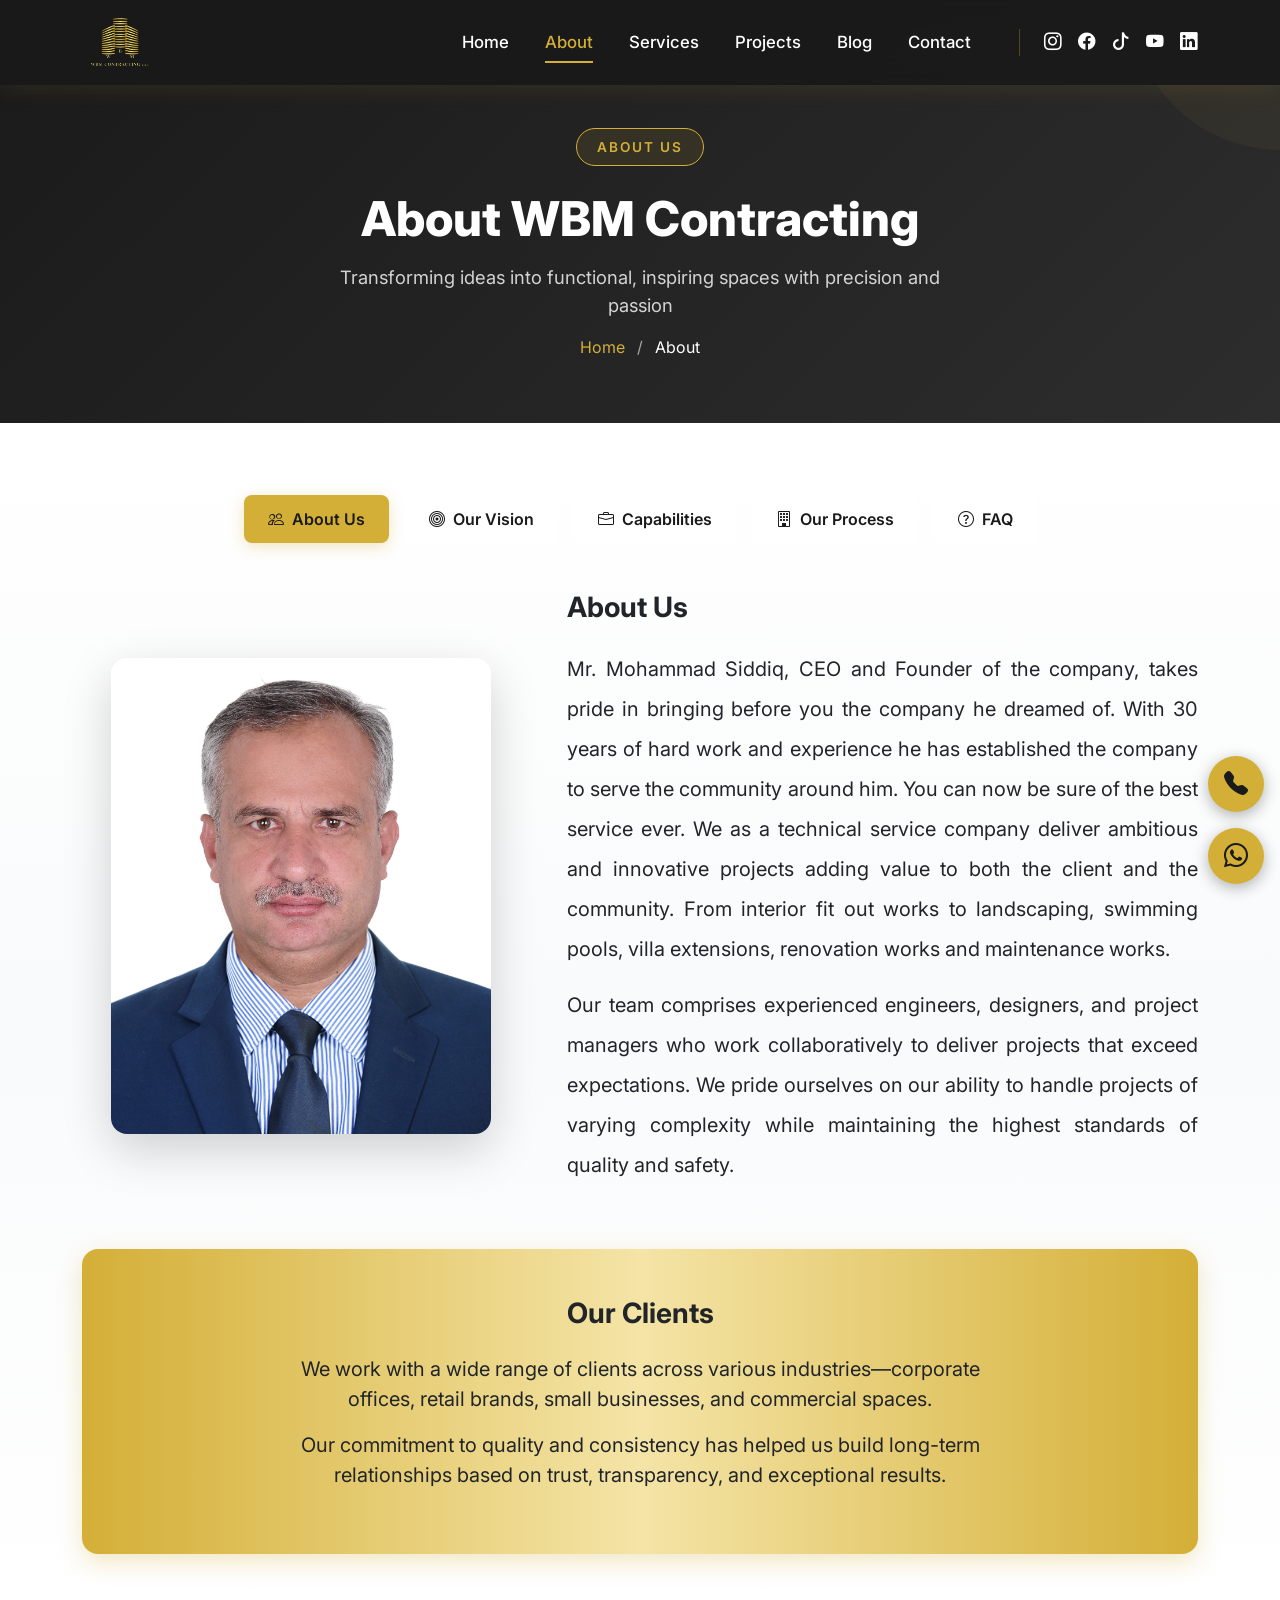
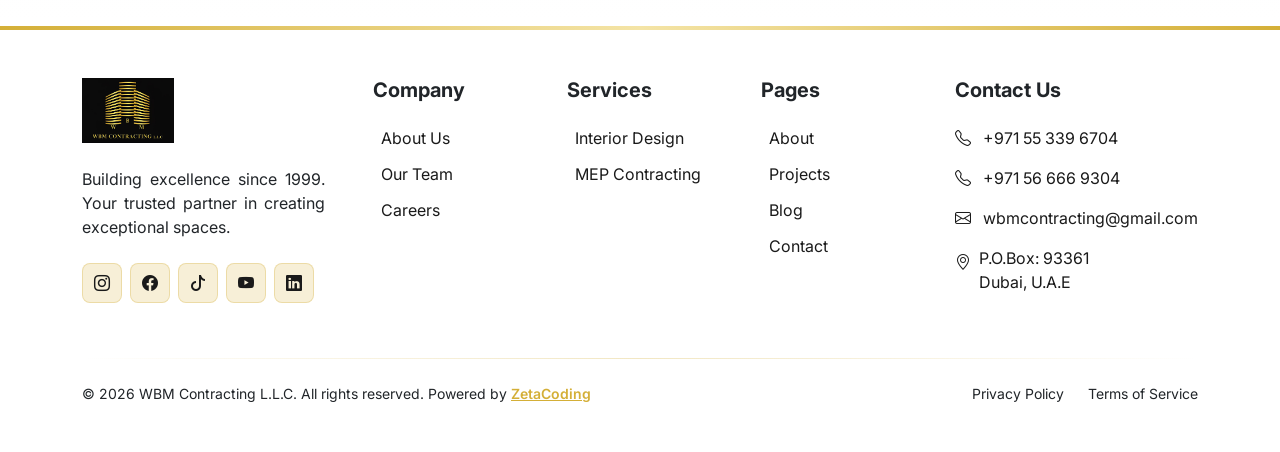
<file: pages/about.html>
<!DOCTYPE html>
<html lang="en">
<head>
  <meta charset="UTF-8">
  <meta name="viewport" content="width=device-width, initial-scale=1.0">
  <title>About Us - WBM Contracting LLC</title>
  <meta name="description" content="Learn about WBM Contracting LLC - a trusted construction company in Dubai with 30+ years of experience.">
  <link href="https://cdn.jsdelivr.net/npm/bootstrap@5.3.3/dist/css/bootstrap.min.css" rel="stylesheet">
  <link href="https://cdn.jsdelivr.net/npm/bootstrap-icons@1.11.3/font/bootstrap-icons.min.css" rel="stylesheet">
  <link href="https://fonts.googleapis.com/css2?family=Inter:wght@300;400;500;600;700;800;900&display=swap" rel="stylesheet">
  <link href="https://cdn.jsdelivr.net/npm/aos@2.3.4/dist/aos.css" rel="stylesheet">
  <link rel="stylesheet" href="../assets/css/styles.css">
</head>
<body>

  <!-- NAVBAR -->
  <nav class="navbar navbar-expand-lg fixed-top navbar-dark scrolled" id="mainNavbar">
    <div class="container">
      <a class="navbar-brand" href="../index.html">
        <img src="../assets/images/logo.png" alt="WBM Contracting" height="55" class="logo-img">
      </a>
      <button class="navbar-toggler border-gold" type="button" data-bs-toggle="collapse" data-bs-target="#navbarNav">
        <span class="navbar-toggler-icon"></span>
      </button>
      <div class="collapse navbar-collapse" id="navbarNav">
        <ul class="navbar-nav ms-auto me-4 gap-1">
          <li class="nav-item"><a class="nav-link" href="../index.html">Home</a></li>
          <li class="nav-item"><a class="nav-link active" href="about.html">About</a></li>
          <li class="nav-item"><a class="nav-link" href="services.html">Services</a></li>
          <li class="nav-item"><a class="nav-link" href="projects.html">Projects</a></li>
          <li class="nav-item"><a class="nav-link" href="blog.html">Blog</a></li>
          <li class="nav-item"><a class="nav-link" href="contact.html">Contact</a></li>
        </ul>
        <div class="d-flex align-items-center gap-3 nav-social-icons border-start border-gold ps-4 ms-2">
          <a href="https://instagram.com" target="_blank" class="text-white social-icon"><i class="bi bi-instagram"></i></a>
          <a href="https://facebook.com" target="_blank" class="text-white social-icon"><i class="bi bi-facebook"></i></a>
          <a href="https://www.tiktok.com/@technical.boss1" target="_blank" class="text-white social-icon"><i class="bi bi-tiktok"></i></a>
          <a href="https://youtube.com" target="_blank" class="text-white social-icon"><i class="bi bi-youtube"></i></a>
          <a href="https://linkedin.com" target="_blank" class="text-white social-icon"><i class="bi bi-linkedin"></i></a>
        </div>
      </div>
    </div>
  </nav>

  <!-- Page Hero -->
  <section class="page-hero">
    <div class="container">
      <span class="section-badge">ABOUT US</span>
      <h1>About WBM Contracting</h1>
      <p class="col-lg-7 mx-auto">Transforming ideas into functional, inspiring spaces with precision and passion</p>
      <div class="breadcrumb-custom mt-3">
        <a href="../index.html">Home</a> <span class="mx-2">/</span> <span class="text-white">About</span>
      </div>
    </div>
  </section>

  <!-- About Content -->
  <section class="py-5 bg-light-gradient">
    <div class="container py-4">
      <!-- Tabs -->
      <div class="d-flex flex-wrap justify-content-center gap-3 mb-5" data-aos="fade-up">
        <button class="tab-btn active" data-tab="team"><i class="bi bi-people me-2"></i>About Us</button>
        <button class="tab-btn" data-tab="vision"><i class="bi bi-bullseye me-2"></i>Our Vision</button>
        <button class="tab-btn" data-tab="capabilities"><i class="bi bi-briefcase me-2"></i>Capabilities</button>
        <button class="tab-btn" data-tab="process"><i class="bi bi-building me-2"></i>Our Process</button>
        <button class="tab-btn" data-tab="faq"><i class="bi bi-question-circle me-2"></i>FAQ</button>
      </div>

      <div class="tab-content-wrapper mb-5">
        <!-- About Us Tab -->
        <div class="tab-pane active" id="tab-team">
          <div class="row align-items-center g-5">
            <div class="col-lg-5 text-center" data-aos="fade-right">
              <img src="../assets/images/about-image.jpg" alt="WBM Contracting" class="img-fluid rounded-4 shadow-lg about-img">
            </div>
            <div class="col-lg-7" data-aos="fade-left">
              <h3 class="fw-bold text-dark mb-4">About Us</h3>
              <p class="text-dark fs-5 lh-lg text-justify">
                Mr. Mohammad Siddiq, CEO and Founder of the company, takes pride in bringing before you the company he dreamed of. With 30 years of hard work and experience he has established the company to serve the community around him. You can now be sure of the best service ever. We as a technical service company deliver ambitious and innovative projects adding value to both the client and the community. From interior fit out works to landscaping, swimming pools, villa extensions, renovation works and maintenance works.
              </p>
              <p class="text-dark fs-5 lh-lg text-justify mt-3">
                Our team comprises experienced engineers, designers, and project managers who work collaboratively to deliver projects that exceed expectations. We pride ourselves on our ability to handle projects of varying complexity while maintaining the highest standards of quality and safety.
              </p>
            </div>
          </div>
        </div>

        <!-- Vision Tab -->
        <div class="tab-pane" id="tab-vision">
          <div class="col-lg-8 mx-auto">
            <div class="bg-dark-gradient p-5 rounded-4 shadow-lg text-center">
              <i class="bi bi-bullseye text-gold display-4 mb-4 d-block"></i>
              <h3 class="fw-bold text-white mb-4">Our Vision</h3>
              <p class="text-white fs-5 lh-lg text-justify mb-3">Our vision is to shape environments that enhance the way people work, live, and experience spaces.</p>
              <p class="text-white fs-5 lh-lg text-justify mb-3">We aim to be a trusted contracting partner known for innovation, reliability, and superior workmanship.</p>
              <p class="text-white fs-5 lh-lg text-justify">By combining modern design trends with smart construction practices, we deliver spaces that reflect our clients' identity and long-term goals.</p>
            </div>
          </div>
        </div>

        <!-- Capabilities Tab -->
        <div class="tab-pane" id="tab-capabilities">
          <h3 class="fw-bold text-dark mb-4 text-center">Our Capabilities</h3>
          <p class="text-dark fs-5 mb-5 text-center col-lg-8 mx-auto">WBM Contracting provides end-to-end solutions across commercial, retail, and office environments.</p>
          <div class="row g-4">
            <div class="col-md-6 col-lg-4"><div class="capability-card"><h4 class="fw-bold text-dark mb-3">Office Fit out</h4><p class="text-dark">Functional, stylish, and efficient workplaces</p></div></div>
            <div class="col-md-6 col-lg-4"><div class="capability-card"><h4 class="fw-bold text-dark mb-3">Retail Fit out</h4><p class="text-dark">Engaging and customer-centric store interiors</p></div></div>
            <div class="col-md-6 col-lg-4"><div class="capability-card"><h4 class="fw-bold text-dark mb-3">Joinery Works</h4><p class="text-dark">Custom-built furniture, cabinetry, and wooden elements</p></div></div>
            <div class="col-md-6 col-lg-4"><div class="capability-card"><h4 class="fw-bold text-dark mb-3">Refurbishment & Renovation</h4><p class="text-dark">Upgrading existing spaces with minimal disruption</p></div></div>
            <div class="col-md-6 col-lg-4"><div class="capability-card"><h4 class="fw-bold text-dark mb-3">Project Management</h4><p class="text-dark">Cost planning, quality control, and on-time delivery</p></div></div>
          </div>
        </div>

        <!-- Process Tab -->
        <div class="tab-pane" id="tab-process">
          <h3 class="fw-bold text-dark mb-4 text-center">Our Process</h3>
          <p class="text-dark fs-5 mb-5 text-center col-lg-8 mx-auto">Our process ensures clarity, efficiency, and seamless execution.</p>
          <div class="row g-4">
            <div class="col-md-6 col-lg-4"><div class="process-card"><span class="process-number">01</span><h4 class="fw-bold text-white mb-3">Consultation & Briefing</h4><p class="text-white-80">Understanding client needs, goals, and space requirements</p></div></div>
            <div class="col-md-6 col-lg-4"><div class="process-card"><span class="process-number">02</span><h4 class="fw-bold text-white mb-3">Design & Planning</h4><p class="text-white-80">Space planning, material selection, and design development</p></div></div>
            <div class="col-md-6 col-lg-4"><div class="process-card"><span class="process-number">03</span><h4 class="fw-bold text-white mb-3">Costing & Approval</h4><p class="text-white-80">Transparent quotations and project timelines</p></div></div>
            <div class="col-md-6 col-lg-4"><div class="process-card"><span class="process-number">04</span><h4 class="fw-bold text-white mb-3">Execution & Fitout</h4><p class="text-white-80">Skilled workmanship, safety compliance, and quality control</p></div></div>
            <div class="col-md-6 col-lg-4"><div class="process-card"><span class="process-number">05</span><h4 class="fw-bold text-white mb-3">Handover & Support</h4><p class="text-white-80">Final inspection, client approval, and post-completion support</p></div></div>
          </div>
        </div>

        <!-- FAQ Tab -->
        <div class="tab-pane" id="tab-faq">
          <h3 class="fw-bold text-dark mb-5 text-center">Frequently Asked Questions</h3>
          <div class="col-lg-8 mx-auto">
            <div class="faq-item"><h4 class="fw-bold text-dark mb-3"><span class="text-gold me-2">Q:</span>What services do you provide?</h4><p class="text-dark ps-4">We offer office fit out, retail fit out, joinery works, refurbishment, and complete interior contracting solutions.</p></div>
            <div class="faq-item"><h4 class="fw-bold text-dark mb-3"><span class="text-gold me-2">Q:</span>Do you handle both design and execution?</h4><p class="text-dark ps-4">Yes. We provide design, project planning, and full construction services under one roof.</p></div>
            <div class="faq-item"><h4 class="fw-bold text-dark mb-3"><span class="text-gold me-2">Q:</span>How long does a typical project take?</h4><p class="text-dark ps-4">Project timelines vary depending on size and scope, but we always work to deliver on schedule without compromising quality.</p></div>
            <div class="faq-item"><h4 class="fw-bold text-dark mb-3"><span class="text-gold me-2">Q:</span>Can you work with my existing design or consultant?</h4><p class="text-dark ps-4">Absolutely. We can execute projects based on your approved design or collaborate with your consultant.</p></div>
            <div class="faq-item"><h4 class="fw-bold text-dark mb-3"><span class="text-gold me-2">Q:</span>Do you offer custom furniture and joinery?</h4><p class="text-dark ps-4">Yes. Our joinery team creates bespoke furniture and fittings tailored to your space and style.</p></div>
          </div>
        </div>
      </div>

      <!-- Clients Banner -->
      <div class="clients-banner text-center" data-aos="fade-up">
        <h3 class="fw-bold text-dark mb-4">Our Clients</h3>
        <p class="text-dark fs-5 col-lg-8 mx-auto mb-3">We work with a wide range of clients across various industries—corporate offices, retail brands, small businesses, and commercial spaces.</p>
        <p class="text-dark fs-5 col-lg-8 mx-auto">Our commitment to quality and consistency has helped us build long-term relationships based on trust, transparency, and exceptional results.</p>
      </div>
    </div>
  </section>

  <!-- Footer -->
  <footer class="site-footer">
    <div class="footer-top-line"></div>
    <div class="container py-5">
      <div class="row g-4 g-lg-5 mb-5">
        <div class="col-lg-3 col-md-6">
          <img src="../assets/images/logo.jpg" alt="WBM Contracting" height="65" class="mb-4">
          <p class="text-dark mb-4 text-justify">Building excellence since 1999. Your trusted partner in creating exceptional spaces.</p>
          <div class="d-flex gap-2">
            <a href="https://instagram.com" target="_blank" class="footer-social-icon"><i class="bi bi-instagram"></i></a>
            <a href="https://facebook.com" target="_blank" class="footer-social-icon"><i class="bi bi-facebook"></i></a>
            <a href="https://www.tiktok.com/@technical.boss1" target="_blank" class="footer-social-icon"><i class="bi bi-tiktok"></i></a>
            <a href="https://youtube.com" target="_blank" class="footer-social-icon"><i class="bi bi-youtube"></i></a>
            <a href="https://linkedin.com" target="_blank" class="footer-social-icon"><i class="bi bi-linkedin"></i></a>
          </div>
        </div>
        <div class="col-lg-2 col-md-6 col-6">
          <h5 class="fw-bold text-dark mb-4">Company</h5>
          <ul class="footer-links"><li><a href="about.html">About Us</a></li><li><a href="about.html">Our Team</a></li><li><a href="about.html">Careers</a></li></ul>
        </div>
        <div class="col-lg-2 col-md-6 col-6">
          <h5 class="fw-bold text-dark mb-4">Services</h5>
          <ul class="footer-links"><li><a href="service-detail.html?id=1">Interior Design</a></li><li><a href="service-detail.html?id=2">MEP Contracting</a></li></ul>
        </div>
        <div class="col-lg-2 col-md-6 col-6">
          <h5 class="fw-bold text-dark mb-4">Pages</h5>
          <ul class="footer-links"><li><a href="about.html">About</a></li><li><a href="projects.html">Projects</a></li><li><a href="blog.html">Blog</a></li><li><a href="contact.html">Contact</a></li></ul>
        </div>
        <div class="col-lg-3 col-md-6">
          <h5 class="fw-bold text-dark mb-4">Contact Us</h5>
          <ul class="footer-contact">
            <li><a href="tel:+971553396704"><i class="bi bi-telephone"></i><span>+971 55 339 6704</span></a></li>
            <li><a href="tel:+971566669304"><i class="bi bi-telephone"></i><span>+971 56 666 9304</span></a></li>
            <li><a href="mailto:wbmcontracting@gmail.com"><i class="bi bi-envelope"></i><span>wbmcontracting@gmail.com</span></a></li>
            <li><span class="d-flex align-items-start gap-2"><i class="bi bi-geo-alt mt-1"></i><span>P.O.Box: 93361<br>Dubai, U.A.E</span></span></li>
          </ul>
        </div>
      </div>
      <div class="footer-divider"></div>
      <div class="d-flex flex-column flex-md-row justify-content-between align-items-center gap-3 pt-4">
        <p class="text-dark small mb-0">&copy; <span id="currentYear"></span> WBM Contracting L.L.C. All rights reserved. Powered by <a href="https://zetacoding.com/" target="_blank" class="text-gold fw-semibold">ZetaCoding</a></p>
        <div class="d-flex gap-4 small">
          <a href="#" class="text-dark footer-bottom-link">Privacy Policy</a>
          <a href="#" class="text-dark footer-bottom-link">Terms of Service</a>
        </div>
      </div>
    </div>
  </footer>

  <!-- Floating Actions -->
  <div class="floating-actions">
    <a href="tel:+971553396704" class="floating-btn floating-call"><i class="bi bi-telephone-fill"></i></a>
    <a href="https://wa.me/971566669304?text=Hello!%20I%20want%20to%20know%20more%20about%20your%20services." target="_blank" class="floating-btn floating-whatsapp"><i class="bi bi-whatsapp"></i></a>
  </div>

  <script src="https://cdn.jsdelivr.net/npm/bootstrap@5.3.3/dist/js/bootstrap.bundle.min.js"></script>
  <script src="https://cdn.jsdelivr.net/npm/aos@2.3.4/dist/aos.js"></script>
  <script src="../assets/js/main.js"></script>
</body>
</html>
</file>
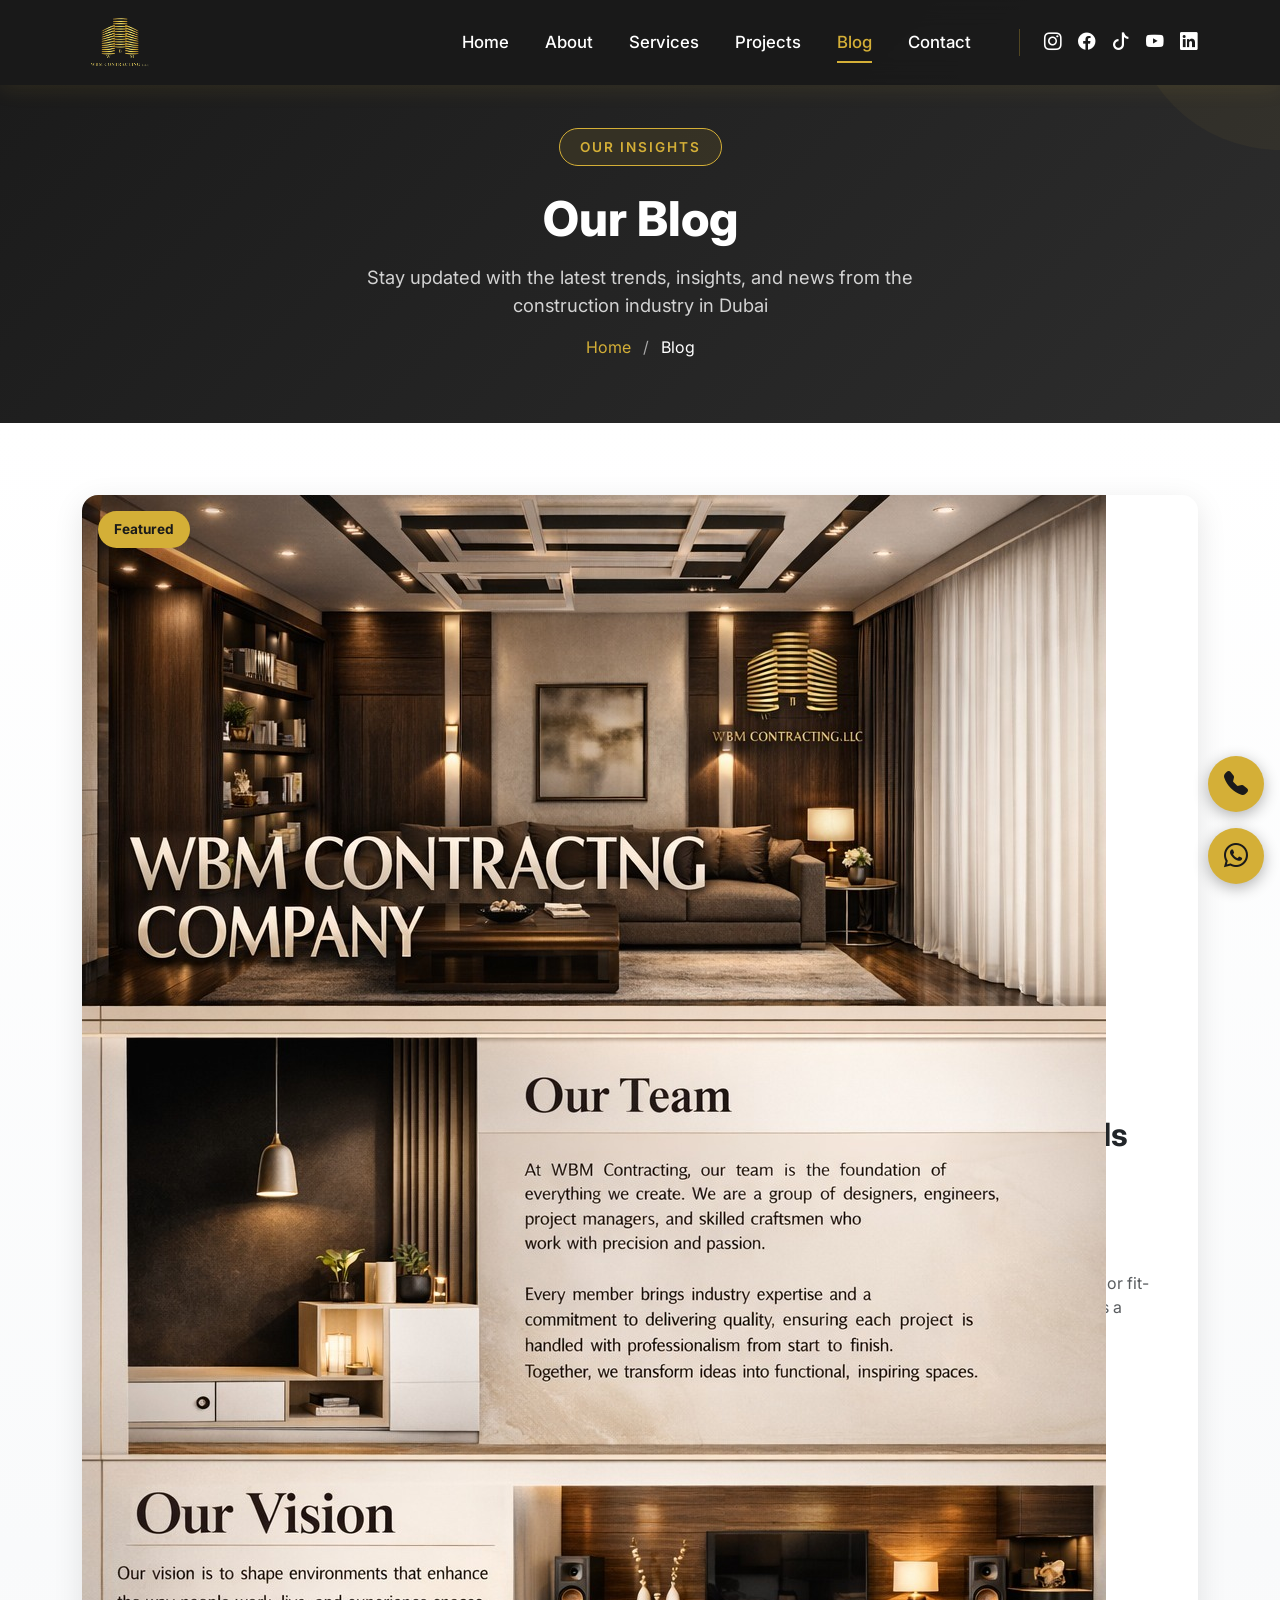
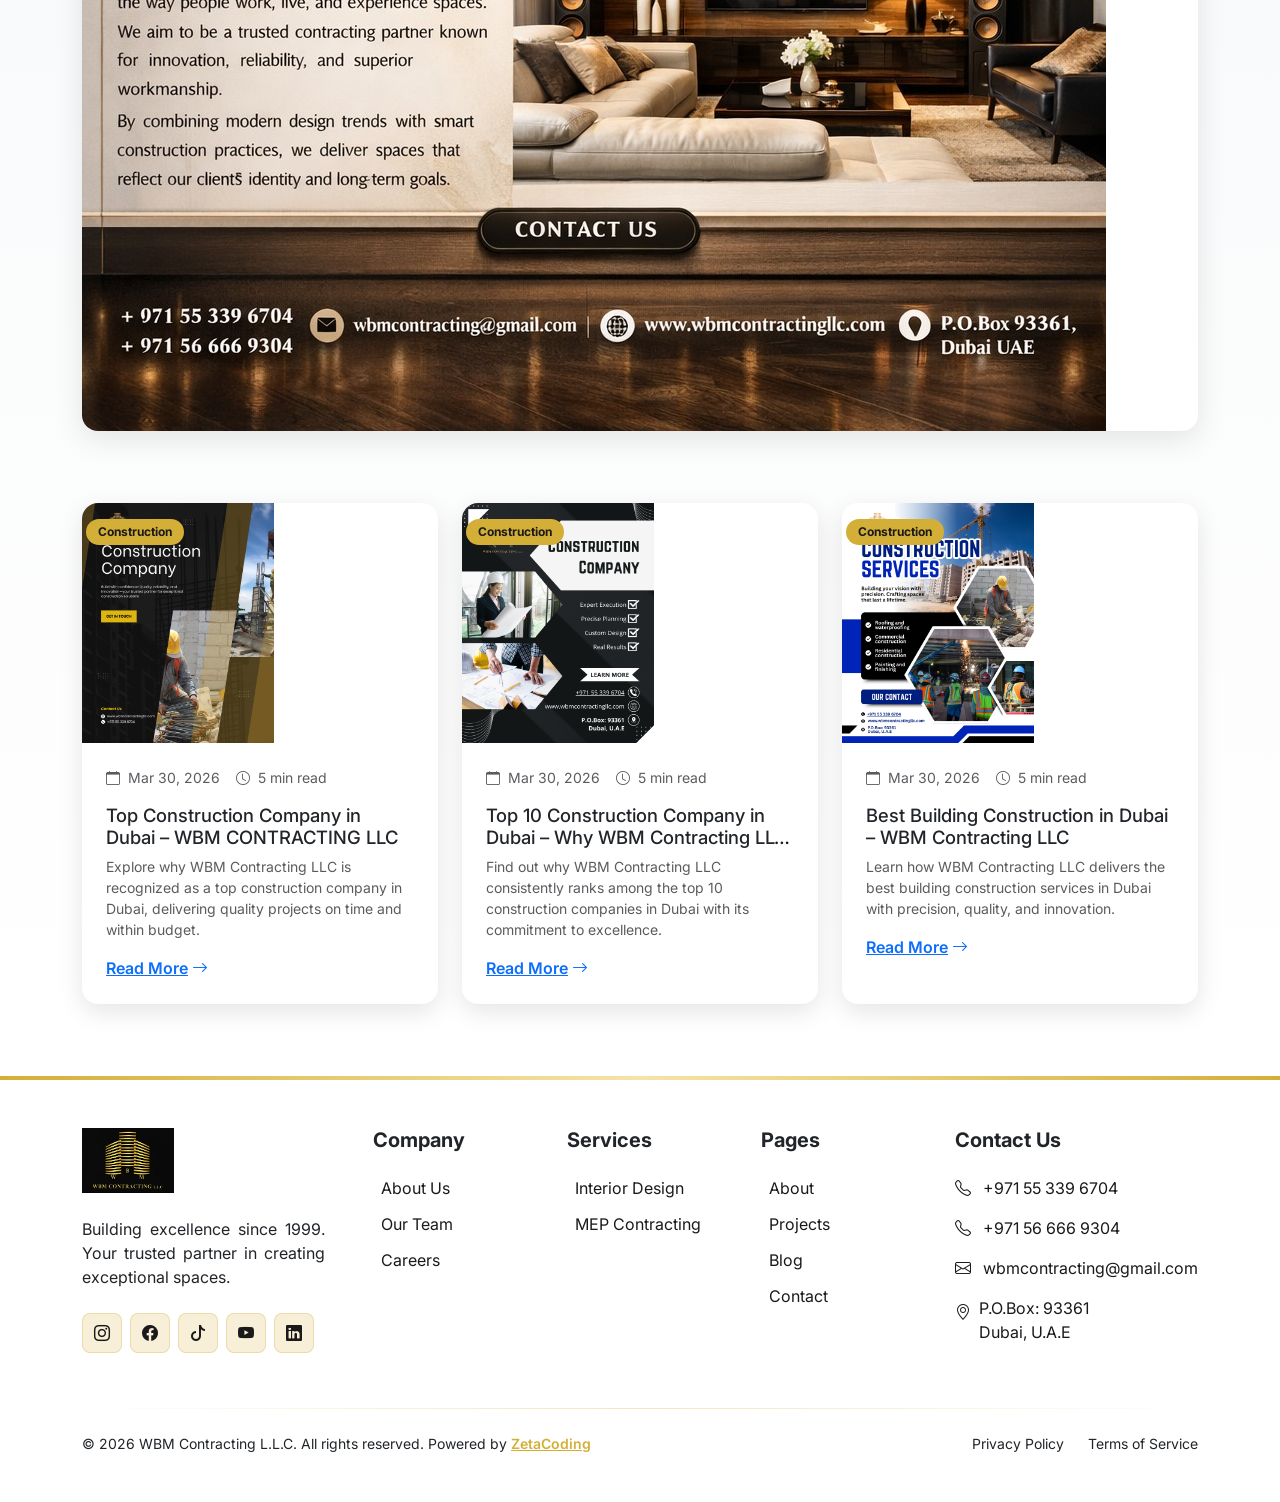
<file: pages/blog.html>
<!DOCTYPE html>
<html lang="en">
<head>
  <meta charset="UTF-8">
  <meta name="viewport" content="width=device-width, initial-scale=1.0">
  <title>Blog - WBM Contracting LLC</title>
  <meta name="description" content="Read the latest insights, tips, and updates from WBM Contracting LLC - a leading construction company in Dubai.">
  <link href="https://cdn.jsdelivr.net/npm/bootstrap@5.3.3/dist/css/bootstrap.min.css" rel="stylesheet">
  <link href="https://cdn.jsdelivr.net/npm/bootstrap-icons@1.11.3/font/bootstrap-icons.min.css" rel="stylesheet">
  <link href="https://fonts.googleapis.com/css2?family=Inter:wght@300;400;500;600;700;800;900&display=swap" rel="stylesheet">
  <link href="https://cdn.jsdelivr.net/npm/aos@2.3.4/dist/aos.css" rel="stylesheet">
  <link rel="stylesheet" href="../assets/css/styles.css">
</head>
<body>

  <!-- NAVBAR -->
  <nav class="navbar navbar-expand-lg fixed-top navbar-dark scrolled" id="mainNavbar">
    <div class="container">
      <a class="navbar-brand" href="../index.html">
        <img src="../assets/images/logo.png" alt="WBM Contracting" height="55" class="logo-img">
      </a>
      <button class="navbar-toggler border-gold" type="button" data-bs-toggle="collapse" data-bs-target="#navbarNav">
        <span class="navbar-toggler-icon"></span>
      </button>
      <div class="collapse navbar-collapse" id="navbarNav">
        <ul class="navbar-nav ms-auto me-4 gap-1">
          <li class="nav-item"><a class="nav-link" href="../index.html">Home</a></li>
          <li class="nav-item"><a class="nav-link" href="about.html">About</a></li>
          <li class="nav-item"><a class="nav-link" href="services.html">Services</a></li>
          <li class="nav-item"><a class="nav-link" href="projects.html">Projects</a></li>
          <li class="nav-item"><a class="nav-link active" href="blog.html">Blog</a></li>
          <li class="nav-item"><a class="nav-link" href="contact.html">Contact</a></li>
        </ul>
        <div class="d-flex align-items-center gap-3 nav-social-icons border-start border-gold ps-4 ms-2">
          <a href="https://instagram.com" target="_blank" class="text-white social-icon"><i class="bi bi-instagram"></i></a>
          <a href="https://facebook.com" target="_blank" class="text-white social-icon"><i class="bi bi-facebook"></i></a>
          <a href="https://www.tiktok.com/@technical.boss1" target="_blank" class="text-white social-icon"><i class="bi bi-tiktok"></i></a>
          <a href="https://youtube.com" target="_blank" class="text-white social-icon"><i class="bi bi-youtube"></i></a>
          <a href="https://linkedin.com" target="_blank" class="text-white social-icon"><i class="bi bi-linkedin"></i></a>
        </div>
      </div>
    </div>
  </nav>

  <!-- Page Hero -->
  <section class="page-hero">
    <div class="container">
      <span class="section-badge">OUR INSIGHTS</span>
      <h1>Our Blog</h1>
      <p class="col-lg-7 mx-auto">Stay updated with the latest trends, insights, and news from the construction industry in Dubai</p>
      <div class="breadcrumb-custom mt-3">
        <a href="../index.html">Home</a> <span class="mx-2">/</span> <span class="text-white">Blog</span>
      </div>
    </div>
  </section>

  <!-- Featured Blog Post -->
  <section class="py-5 bg-light-gradient">
    <div class="container py-4">
      <div class="featured-blog-card" data-aos="fade-up">
        <div class="row g-0 align-items-stretch">
          <div class="col-lg-6">
            <a href="blog-detail.html?slug=construction-company-in-dubai">
              <img src="../assets/images/blog-image.jpeg" alt="Why WBM Contracting LLC Is the Construction Company Dubai Businesses Trust" class="featured-blog-image">
            </a>
          </div>
          <div class="col-lg-6 d-flex flex-column justify-content-center p-4 p-lg-5">
            <span class="featured-badge mb-3">Featured</span>
            <span class="blog-category-badge mb-3">Construction</span>
            <h2 class="fw-bold text-dark mb-3">
              <a href="blog-detail.html?slug=construction-company-in-dubai" class="text-dark text-decoration-none">Why WBM Contracting LLC Is the Construction Company Dubai Businesses Trust</a>
            </h2>
            <p class="text-muted mb-4">Discover why businesses across Dubai trust WBM Contracting LLC for their construction needs. From interior fit-outs to complete renovations, learn what sets us apart as a leading construction company in Dubai.</p>
            <div class="d-flex align-items-center gap-3 text-muted small mb-4">
              <span><i class="bi bi-person me-1"></i> WBM Team</span>
              <span><i class="bi bi-calendar me-1"></i> Mar 25, 2026</span>
              <span><i class="bi bi-clock me-1"></i> 5 min read</span>
            </div>
            <a href="blog-detail.html?slug=construction-company-in-dubai" class="btn btn-gold align-self-start">Read More <i class="bi bi-arrow-right ms-2"></i></a>
          </div>
        </div>
      </div>

      <!-- Blog Grid -->
      <div class="row g-4 mt-5">
        <!-- Blog Card 2 -->
        <div class="col-lg-4 col-md-6" data-aos="fade-up" data-aos-delay="100">
          <div class="blog-card h-100">
            <a href="blog-detail.html?slug=top-construction-company-in-dubai">
              <img src="../assets/images/blog-image-2.jpeg" alt="Top Construction Company in Dubai" class="blog-card-image">
            </a>
            <span class="blog-category-tag">Construction</span>
            <div class="blog-card-body">
              <div class="d-flex align-items-center gap-3 text-muted small mb-3">
                <span><i class="bi bi-calendar me-1"></i> Mar 30, 2026</span>
                <span><i class="bi bi-clock me-1"></i> 5 min read</span>
              </div>
              <h5 class="blog-card-title">
                <a href="blog-detail.html?slug=top-construction-company-in-dubai" class="text-dark text-decoration-none">Top Construction Company in Dubai – WBM CONTRACTING LLC</a>
              </h5>
              <p class="text-muted small mb-3">Explore why WBM Contracting LLC is recognized as a top construction company in Dubai, delivering quality projects on time and within budget.</p>
              <a href="blog-detail.html?slug=top-construction-company-in-dubai" class="read-more-sm">Read More <i class="bi bi-arrow-right ms-1"></i></a>
            </div>
          </div>
        </div>

        <!-- Blog Card 3 -->
        <div class="col-lg-4 col-md-6" data-aos="fade-up" data-aos-delay="200">
          <div class="blog-card h-100">
            <a href="blog-detail.html?slug=top-10-construction-company-in-dubai">
              <img src="../assets/images/blog-image-3.jpeg" alt="Top 10 Construction Company in Dubai" class="blog-card-image">
            </a>
            <span class="blog-category-tag">Construction</span>
            <div class="blog-card-body">
              <div class="d-flex align-items-center gap-3 text-muted small mb-3">
                <span><i class="bi bi-calendar me-1"></i> Mar 30, 2026</span>
                <span><i class="bi bi-clock me-1"></i> 5 min read</span>
              </div>
              <h5 class="blog-card-title">
                <a href="blog-detail.html?slug=top-10-construction-company-in-dubai" class="text-dark text-decoration-none">Top 10 Construction Company in Dubai – Why WBM Contracting LLC Leads the Way</a>
              </h5>
              <p class="text-muted small mb-3">Find out why WBM Contracting LLC consistently ranks among the top 10 construction companies in Dubai with its commitment to excellence.</p>
              <a href="blog-detail.html?slug=top-10-construction-company-in-dubai" class="read-more-sm">Read More <i class="bi bi-arrow-right ms-1"></i></a>
            </div>
          </div>
        </div>

        <!-- Blog Card 4 -->
        <div class="col-lg-4 col-md-6" data-aos="fade-up" data-aos-delay="300">
          <div class="blog-card h-100">
            <a href="blog-detail.html?slug=best-building-construction-in-dubai">
              <img src="../assets/images/blog-image-4.jpeg" alt="Best Building Construction in Dubai" class="blog-card-image">
            </a>
            <span class="blog-category-tag">Construction</span>
            <div class="blog-card-body">
              <div class="d-flex align-items-center gap-3 text-muted small mb-3">
                <span><i class="bi bi-calendar me-1"></i> Mar 30, 2026</span>
                <span><i class="bi bi-clock me-1"></i> 5 min read</span>
              </div>
              <h5 class="blog-card-title">
                <a href="blog-detail.html?slug=best-building-construction-in-dubai" class="text-dark text-decoration-none">Best Building Construction in Dubai – WBM Contracting LLC</a>
              </h5>
              <p class="text-muted small mb-3">Learn how WBM Contracting LLC delivers the best building construction services in Dubai with precision, quality, and innovation.</p>
              <a href="blog-detail.html?slug=best-building-construction-in-dubai" class="read-more-sm">Read More <i class="bi bi-arrow-right ms-1"></i></a>
            </div>
          </div>
        </div>
      </div>
    </div>
  </section>

  <!-- Footer -->
  <footer class="site-footer">
    <div class="footer-top-line"></div>
    <div class="container py-5">
      <div class="row g-4 g-lg-5 mb-5">
        <div class="col-lg-3 col-md-6">
          <img src="../assets/images/logo.jpg" alt="WBM Contracting" height="65" class="mb-4">
          <p class="text-dark mb-4 text-justify">Building excellence since 1999. Your trusted partner in creating exceptional spaces.</p>
          <div class="d-flex gap-2">
            <a href="https://instagram.com" target="_blank" class="footer-social-icon"><i class="bi bi-instagram"></i></a>
            <a href="https://facebook.com" target="_blank" class="footer-social-icon"><i class="bi bi-facebook"></i></a>
            <a href="https://www.tiktok.com/@technical.boss1" target="_blank" class="footer-social-icon"><i class="bi bi-tiktok"></i></a>
            <a href="https://youtube.com" target="_blank" class="footer-social-icon"><i class="bi bi-youtube"></i></a>
            <a href="https://linkedin.com" target="_blank" class="footer-social-icon"><i class="bi bi-linkedin"></i></a>
          </div>
        </div>
        <div class="col-lg-2 col-md-6 col-6">
          <h5 class="fw-bold text-dark mb-4">Company</h5>
          <ul class="footer-links"><li><a href="about.html">About Us</a></li><li><a href="about.html">Our Team</a></li><li><a href="about.html">Careers</a></li></ul>
        </div>
        <div class="col-lg-2 col-md-6 col-6">
          <h5 class="fw-bold text-dark mb-4">Services</h5>
          <ul class="footer-links"><li><a href="service-detail.html?id=1">Interior Design</a></li><li><a href="service-detail.html?id=2">MEP Contracting</a></li></ul>
        </div>
        <div class="col-lg-2 col-md-6 col-6">
          <h5 class="fw-bold text-dark mb-4">Pages</h5>
          <ul class="footer-links"><li><a href="about.html">About</a></li><li><a href="projects.html">Projects</a></li><li><a href="blog.html">Blog</a></li><li><a href="contact.html">Contact</a></li></ul>
        </div>
        <div class="col-lg-3 col-md-6">
          <h5 class="fw-bold text-dark mb-4">Contact Us</h5>
          <ul class="footer-contact">
            <li><a href="tel:+971553396704"><i class="bi bi-telephone"></i><span>+971 55 339 6704</span></a></li>
            <li><a href="tel:+971566669304"><i class="bi bi-telephone"></i><span>+971 56 666 9304</span></a></li>
            <li><a href="mailto:wbmcontracting@gmail.com"><i class="bi bi-envelope"></i><span>wbmcontracting@gmail.com</span></a></li>
            <li><span class="d-flex align-items-start gap-2"><i class="bi bi-geo-alt mt-1"></i><span>P.O.Box: 93361<br>Dubai, U.A.E</span></span></li>
          </ul>
        </div>
      </div>
      <div class="footer-divider"></div>
      <div class="d-flex flex-column flex-md-row justify-content-between align-items-center gap-3 pt-4">
        <p class="text-dark small mb-0">&copy; <span id="currentYear"></span> WBM Contracting L.L.C. All rights reserved. Powered by <a href="https://zetacoding.com/" target="_blank" class="text-gold fw-semibold">ZetaCoding</a></p>
        <div class="d-flex gap-4 small">
          <a href="#" class="text-dark footer-bottom-link">Privacy Policy</a>
          <a href="#" class="text-dark footer-bottom-link">Terms of Service</a>
        </div>
      </div>
    </div>
  </footer>

  <!-- Floating Actions -->
  <div class="floating-actions">
    <a href="tel:+971553396704" class="floating-btn floating-call"><i class="bi bi-telephone-fill"></i></a>
    <a href="https://wa.me/971566669304?text=Hello!%20I%20want%20to%20know%20more%20about%20your%20services." target="_blank" class="floating-btn floating-whatsapp"><i class="bi bi-whatsapp"></i></a>
  </div>

  <script src="https://cdn.jsdelivr.net/npm/bootstrap@5.3.3/dist/js/bootstrap.bundle.min.js"></script>
  <script src="https://cdn.jsdelivr.net/npm/aos@2.3.4/dist/aos.js"></script>
  <script src="../assets/js/main.js"></script>
</body>
</html>
</file>
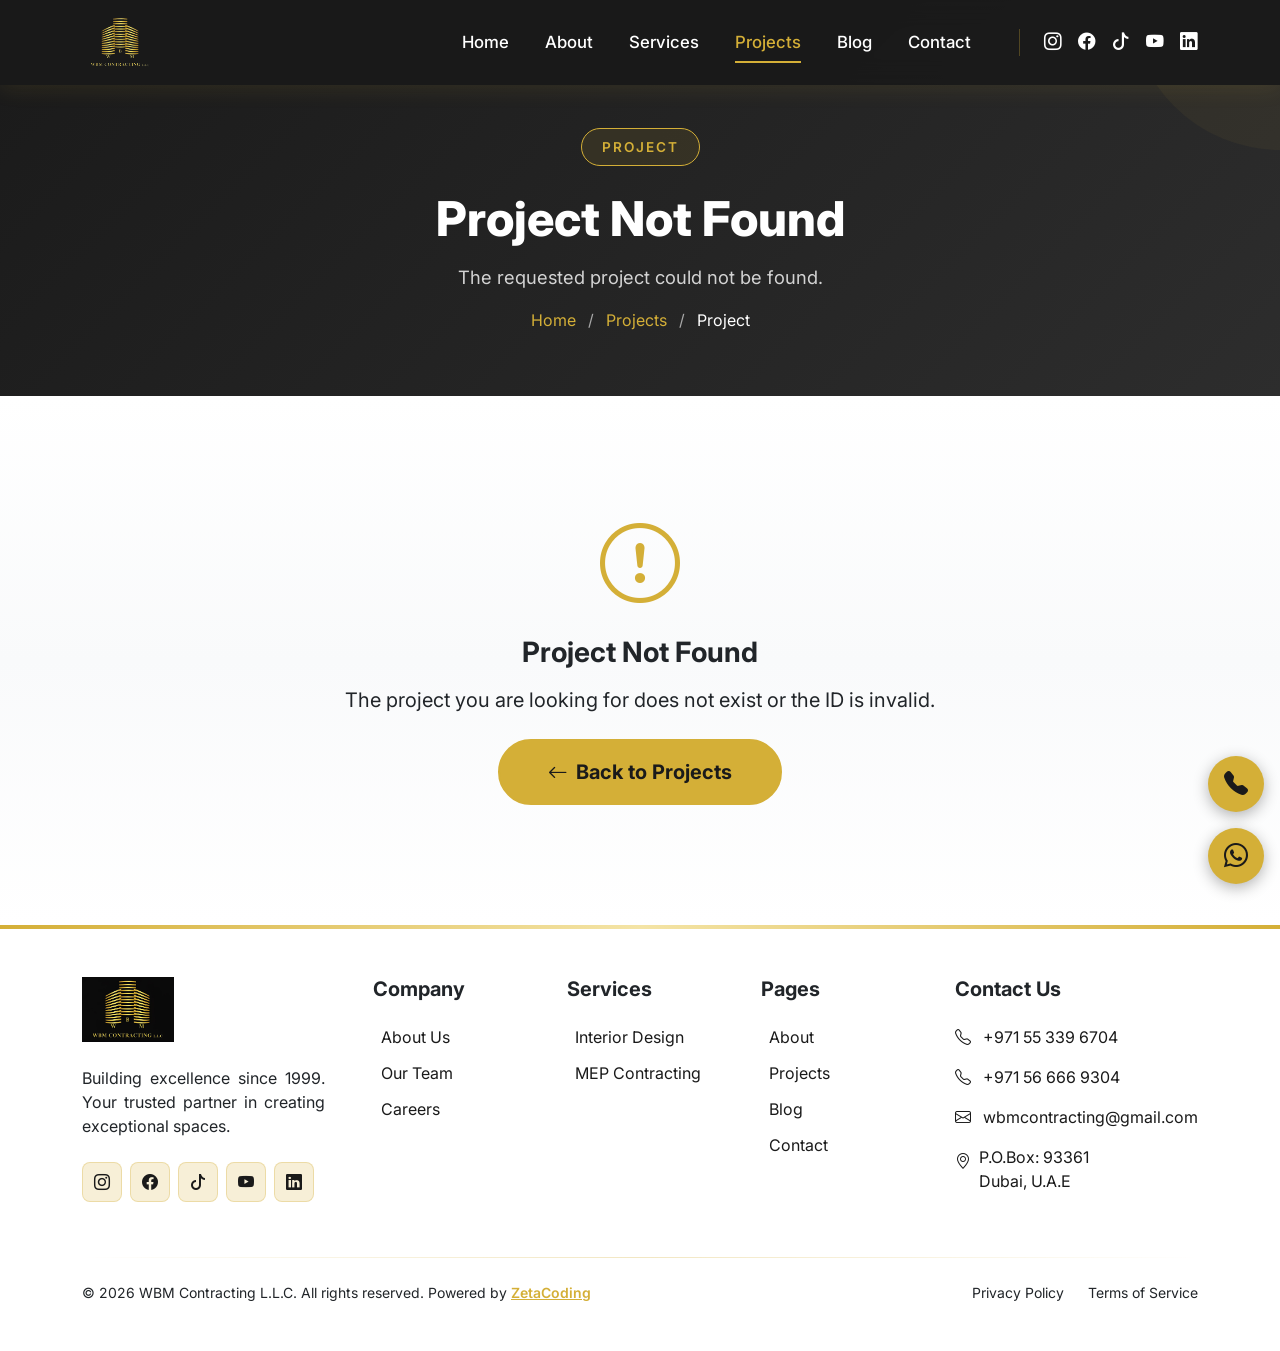
<file: pages/project-detail.html>
<!DOCTYPE html>
<html lang="en">
<head>
  <meta charset="UTF-8">
  <meta name="viewport" content="width=device-width, initial-scale=1.0">
  <title>Project Detail - WBM Contracting LLC</title>
  <meta name="description" content="View project details - WBM Contracting LLC, a trusted construction company in Dubai.">
  <link href="https://cdn.jsdelivr.net/npm/bootstrap@5.3.3/dist/css/bootstrap.min.css" rel="stylesheet">
  <link href="https://cdn.jsdelivr.net/npm/bootstrap-icons@1.11.3/font/bootstrap-icons.min.css" rel="stylesheet">
  <link href="https://fonts.googleapis.com/css2?family=Inter:wght@300;400;500;600;700;800;900&display=swap" rel="stylesheet">
  <link href="https://cdn.jsdelivr.net/npm/aos@2.3.4/dist/aos.css" rel="stylesheet">
  <link rel="stylesheet" href="../assets/css/styles.css">
</head>
<body>

  <!-- NAVBAR -->
  <nav class="navbar navbar-expand-lg fixed-top navbar-dark scrolled" id="mainNavbar">
    <div class="container">
      <a class="navbar-brand" href="../index.html">
        <img src="../assets/images/logo.png" alt="WBM Contracting" height="55" class="logo-img">
      </a>
      <button class="navbar-toggler border-gold" type="button" data-bs-toggle="collapse" data-bs-target="#navbarNav">
        <span class="navbar-toggler-icon"></span>
      </button>
      <div class="collapse navbar-collapse" id="navbarNav">
        <ul class="navbar-nav ms-auto me-4 gap-1">
          <li class="nav-item"><a class="nav-link" href="../index.html">Home</a></li>
          <li class="nav-item"><a class="nav-link" href="about.html">About</a></li>
          <li class="nav-item"><a class="nav-link" href="services.html">Services</a></li>
          <li class="nav-item"><a class="nav-link active" href="projects.html">Projects</a></li>
          <li class="nav-item"><a class="nav-link" href="blog.html">Blog</a></li>
          <li class="nav-item"><a class="nav-link" href="contact.html">Contact</a></li>
        </ul>
        <div class="d-flex align-items-center gap-3 nav-social-icons border-start border-gold ps-4 ms-2">
          <a href="https://instagram.com" target="_blank" class="text-white social-icon"><i class="bi bi-instagram"></i></a>
          <a href="https://facebook.com" target="_blank" class="text-white social-icon"><i class="bi bi-facebook"></i></a>
          <a href="https://www.tiktok.com/@technical.boss1" target="_blank" class="text-white social-icon"><i class="bi bi-tiktok"></i></a>
          <a href="https://youtube.com" target="_blank" class="text-white social-icon"><i class="bi bi-youtube"></i></a>
          <a href="https://linkedin.com" target="_blank" class="text-white social-icon"><i class="bi bi-linkedin"></i></a>
        </div>
      </div>
    </div>
  </nav>

  <!-- Page Hero -->
  <section class="page-hero">
    <div class="container">
      <span class="section-badge" id="projectCategory">PROJECT</span>
      <h1 id="projectTitle">Project Detail</h1>
      <p id="projectTagline" class="col-lg-7 mx-auto">Delivering excellence in every project we undertake</p>
      <div class="breadcrumb-custom mt-3">
        <a href="../index.html">Home</a> <span class="mx-2">/</span> <a href="projects.html">Projects</a> <span class="mx-2">/</span> <span class="text-white" id="breadcrumbTitle">Project</span>
      </div>
    </div>
  </section>

  <!-- Project Detail Content -->
  <section class="py-5 bg-light-gradient">
    <div class="container py-4">

      <!-- Project Image -->
      <div class="row justify-content-center mb-5" data-aos="fade-up">
        <div class="col-lg-10">
          <div class="rounded-4 overflow-hidden shadow-lg">
            <img id="projectImage" src="" alt="" class="img-fluid w-100" style="max-height: 500px; object-fit: cover;">
          </div>
        </div>
      </div>

      <!-- Project Info Grid -->
      <div class="row g-4 mb-5 justify-content-center" data-aos="fade-up" data-aos-delay="100">
        <div class="col-lg-10">
          <div class="row g-3" id="projectInfoGrid">
            <!-- Filled by JS -->
          </div>
        </div>
      </div>

      <!-- Project Description -->
      <div class="row justify-content-center mb-5" data-aos="fade-up" data-aos-delay="200">
        <div class="col-lg-10">
          <h3 class="fw-bold text-dark mb-4"><i class="bi bi-file-text text-gold me-2"></i>Project Overview</h3>
          <p class="text-dark fs-5 lh-lg text-justify" id="projectDescription"></p>
        </div>
      </div>

      <!-- Challenges Section -->
      <div class="row justify-content-center mb-5" data-aos="fade-up" data-aos-delay="300">
        <div class="col-lg-10">
          <h3 class="fw-bold text-dark mb-4"><i class="bi bi-exclamation-triangle text-gold me-2"></i>Challenges</h3>
          <div class="row g-4" id="challengesContainer">
            <!-- Filled by JS -->
          </div>
        </div>
      </div>

      <!-- Solutions Section -->
      <div class="row justify-content-center mb-5" data-aos="fade-up" data-aos-delay="400">
        <div class="col-lg-10">
          <h3 class="fw-bold text-dark mb-4"><i class="bi bi-check-circle text-gold me-2"></i>Solutions</h3>
          <div class="row g-4" id="solutionsContainer">
            <!-- Filled by JS -->
          </div>
        </div>
      </div>

      <!-- CTA Section -->
      <div class="row justify-content-center" data-aos="fade-up" data-aos-delay="500">
        <div class="col-lg-10">
          <div class="bg-dark-gradient p-5 rounded-4 shadow-lg text-center">
            <i class="bi bi-building text-gold display-4 mb-3 d-block"></i>
            <h3 class="fw-bold text-white mb-3">Have a Similar Project in Mind?</h3>
            <p class="text-white-80 fs-5 mb-4 col-lg-8 mx-auto">Let us bring your vision to life. Contact our team to discuss your project requirements and get a free consultation.</p>
            <div class="d-flex flex-wrap justify-content-center gap-3">
              <a href="contact.html" class="btn btn-gold btn-lg px-5 py-3 rounded-pill"><i class="bi bi-envelope me-2"></i>Contact Us</a>
              <a href="tel:+971553396704" class="btn btn-outline-gold btn-lg px-5 py-3 rounded-pill"><i class="bi bi-telephone me-2"></i>Call Now</a>
            </div>
          </div>
        </div>
      </div>

    </div>
  </section>

  <!-- Footer -->
  <footer class="site-footer">
    <div class="footer-top-line"></div>
    <div class="container py-5">
      <div class="row g-4 g-lg-5 mb-5">
        <div class="col-lg-3 col-md-6">
          <img src="../assets/images/logo.jpg" alt="WBM Contracting" height="65" class="mb-4">
          <p class="text-dark mb-4 text-justify">Building excellence since 1999. Your trusted partner in creating exceptional spaces.</p>
          <div class="d-flex gap-2">
            <a href="https://instagram.com" target="_blank" class="footer-social-icon"><i class="bi bi-instagram"></i></a>
            <a href="https://facebook.com" target="_blank" class="footer-social-icon"><i class="bi bi-facebook"></i></a>
            <a href="https://www.tiktok.com/@technical.boss1" target="_blank" class="footer-social-icon"><i class="bi bi-tiktok"></i></a>
            <a href="https://youtube.com" target="_blank" class="footer-social-icon"><i class="bi bi-youtube"></i></a>
            <a href="https://linkedin.com" target="_blank" class="footer-social-icon"><i class="bi bi-linkedin"></i></a>
          </div>
        </div>
        <div class="col-lg-2 col-md-6 col-6">
          <h5 class="fw-bold text-dark mb-4">Company</h5>
          <ul class="footer-links"><li><a href="about.html">About Us</a></li><li><a href="about.html">Our Team</a></li><li><a href="about.html">Careers</a></li></ul>
        </div>
        <div class="col-lg-2 col-md-6 col-6">
          <h5 class="fw-bold text-dark mb-4">Services</h5>
          <ul class="footer-links"><li><a href="service-detail.html?id=1">Interior Design</a></li><li><a href="service-detail.html?id=2">MEP Contracting</a></li></ul>
        </div>
        <div class="col-lg-2 col-md-6 col-6">
          <h5 class="fw-bold text-dark mb-4">Pages</h5>
          <ul class="footer-links"><li><a href="about.html">About</a></li><li><a href="projects.html">Projects</a></li><li><a href="blog.html">Blog</a></li><li><a href="contact.html">Contact</a></li></ul>
        </div>
        <div class="col-lg-3 col-md-6">
          <h5 class="fw-bold text-dark mb-4">Contact Us</h5>
          <ul class="footer-contact">
            <li><a href="tel:+971553396704"><i class="bi bi-telephone"></i><span>+971 55 339 6704</span></a></li>
            <li><a href="tel:+971566669304"><i class="bi bi-telephone"></i><span>+971 56 666 9304</span></a></li>
            <li><a href="mailto:wbmcontracting@gmail.com"><i class="bi bi-envelope"></i><span>wbmcontracting@gmail.com</span></a></li>
            <li><span class="d-flex align-items-start gap-2"><i class="bi bi-geo-alt mt-1"></i><span>P.O.Box: 93361<br>Dubai, U.A.E</span></span></li>
          </ul>
        </div>
      </div>
      <div class="footer-divider"></div>
      <div class="d-flex flex-column flex-md-row justify-content-between align-items-center gap-3 pt-4">
        <p class="text-dark small mb-0">&copy; <span id="currentYear"></span> WBM Contracting L.L.C. All rights reserved. Powered by <a href="https://zetacoding.com/" target="_blank" class="text-gold fw-semibold">ZetaCoding</a></p>
        <div class="d-flex gap-4 small">
          <a href="#" class="text-dark footer-bottom-link">Privacy Policy</a>
          <a href="#" class="text-dark footer-bottom-link">Terms of Service</a>
        </div>
      </div>
    </div>
  </footer>

  <!-- Floating Actions -->
  <div class="floating-actions">
    <a href="tel:+971553396704" class="floating-btn floating-call"><i class="bi bi-telephone-fill"></i></a>
    <a href="https://wa.me/971566669304?text=Hello!%20I%20want%20to%20know%20more%20about%20your%20services." target="_blank" class="floating-btn floating-whatsapp"><i class="bi bi-whatsapp"></i></a>
  </div>

  <script src="https://cdn.jsdelivr.net/npm/bootstrap@5.3.3/dist/js/bootstrap.bundle.min.js"></script>
  <script src="https://cdn.jsdelivr.net/npm/aos@2.3.4/dist/aos.js"></script>
  <script src="../assets/js/main.js"></script>

  <script>
    // Project Data
    const projects = {
      1: {
        title: 'Luxury Business Tower',
        category: 'commercial',
        image: '../assets/images/projects/luxury-bussines-tower.jpg',
        location: 'Dubai Marina',
        year: '2023',
        tagline: '45-story luxury commercial complex',
        scope: 'Full Construction',
        duration: '24 months',
        client: 'Dubai Properties Group',
        description: 'The Luxury Business Tower is a landmark 45-story commercial complex located in the heart of Dubai Marina. This prestigious project involved complete construction from foundation to finishing, incorporating cutting-edge architectural design with premium materials and smart building technology. The tower features Grade A office spaces, retail podium levels, advanced HVAC systems, and state-of-the-art security infrastructure. Every floor was designed to maximize natural light and offer panoramic views of the marina, creating a world-class working environment for leading corporations.',
        challenges: [
          { title: 'Complex Foundation Engineering', description: 'The marina-adjacent location required specialized deep piling techniques to address the high water table and challenging soil conditions.' },
          { title: 'Logistics in a Dense Urban Area', description: 'Coordinating heavy material deliveries and crane operations within the congested Dubai Marina area demanded meticulous planning.' },
          { title: 'Tight Construction Timeline', description: 'Completing a 45-story tower within 24 months required simultaneous work on multiple floors and round-the-clock scheduling.' }
        ],
        solutions: [
          { title: 'Advanced Piling Technology', description: 'We deployed continuous flight auger piling combined with dewatering systems to ensure a stable and dry foundation.' },
          { title: 'Just-in-Time Delivery System', description: 'A dedicated logistics team coordinated off-peak deliveries and utilized tower cranes with optimized swing paths to minimize disruption.' },
          { title: 'Parallel Construction Methodology', description: 'By implementing a jump-form system and running MEP rough-ins concurrently with structural work, we met the aggressive deadline.' }
        ]
      },
      2: {
        title: 'Oceanview Residence',
        category: 'residential',
        image: 'https://images.unsplash.com/photo-1613490493576-7fde63acd811?w=800&q=80',
        location: 'Palm Jumeirah',
        year: '2023',
        tagline: 'Premium waterfront villa',
        scope: 'Design & Build',
        duration: '18 months',
        client: 'Private Owner',
        description: 'The Oceanview Residence is an exclusive waterfront villa on Palm Jumeirah, blending contemporary architecture with the serene beauty of its coastal surroundings. This design-and-build project encompassed everything from conceptual design through to handover, featuring open-plan living spaces, floor-to-ceiling glass walls, an infinity pool overlooking the Arabian Gulf, private beach access, and bespoke interior finishes sourced from Italy and Spain. Smart home automation integrates lighting, climate, security, and entertainment into a seamless living experience.',
        challenges: [
          { title: 'Waterfront Construction Conditions', description: 'Building on the Palm Jumeirah required addressing tidal influences, salt corrosion risks, and strict coastal construction regulations.' },
          { title: 'Custom Architectural Features', description: 'The cantilevered infinity pool and floor-to-ceiling glass facades demanded precision engineering and specialized structural calculations.' },
          { title: 'Premium Material Sourcing', description: 'Importing bespoke finishes from multiple international suppliers while maintaining quality and schedule consistency was a key challenge.' }
        ],
        solutions: [
          { title: 'Marine-Grade Construction', description: 'All exposed structural elements used marine-grade concrete and stainless steel reinforcement to withstand the coastal environment.' },
          { title: 'Specialist Structural Engineering', description: 'We engaged world-class structural consultants and used 3D BIM modeling to ensure the cantilevered pool and glass facades met all safety and aesthetic requirements.' },
          { title: 'Dedicated Procurement Team', description: 'A specialized procurement team managed international logistics, sample approvals, and quality inspections at origin to ensure timely delivery of premium materials.' }
        ]
      },
      3: {
        title: 'Tech Manufacturing Hub',
        category: 'industrial',
        image: 'https://images.unsplash.com/photo-1581094794329-c8112a89af12?w=800&q=80',
        location: 'Dubai Industrial City',
        year: '2022',
        tagline: 'State-of-the-art manufacturing facility',
        scope: 'Industrial Construction',
        duration: '20 months',
        client: '',
        description: 'The Tech Manufacturing Hub is a state-of-the-art industrial facility in Dubai Industrial City, designed to house advanced electronics and technology manufacturing operations. The 50,000 sqm facility includes cleanroom environments, automated production lines, dedicated warehousing zones, administrative offices, and employee welfare areas. The building features heavy-duty structural steel framing, specialized ventilation and filtration systems, ESD flooring, and an integrated fire suppression system tailored to industrial hazards.',
        challenges: [
          { title: 'Cleanroom Standards Compliance', description: 'Achieving ISO Class 5 cleanroom certification required extremely precise HVAC design and contamination control throughout construction.' },
          { title: 'Heavy Industrial Loads', description: 'The facility needed to support heavy CNC machinery and automated production equipment, demanding reinforced floor slabs and vibration isolation.' },
          { title: 'Regulatory Approvals', description: 'Navigating the complex industrial zone regulations and environmental compliance requirements posed significant administrative challenges.' }
        ],
        solutions: [
          { title: 'Specialized HVAC Design', description: 'We partnered with cleanroom specialists to design HEPA-filtered air handling units with positive pressure cascading, meeting ISO Class 5 standards.' },
          { title: 'Reinforced Structural Design', description: 'Thickened concrete slabs with vibration dampening pads were installed to accommodate heavy machinery loads without affecting precision equipment.' },
          { title: 'Proactive Regulatory Engagement', description: 'Our compliance team engaged with authorities early in the design phase, securing all permits and approvals ahead of the construction schedule.' }
        ]
      },
      4: {
        title: 'Shopping Plaza',
        category: 'commercial',
        image: '../assets/images/projects/shopping-plaza.jpg',
        location: 'Downtown Dubai',
        year: '2023',
        tagline: 'Modern retail complex',
        scope: 'Commercial Fit-Out',
        duration: '15 months',
        client: '',
        description: 'The Shopping Plaza is a vibrant multi-level retail destination in Downtown Dubai, offering a curated mix of luxury boutiques, dining outlets, and lifestyle brands. The commercial fit-out project transformed a shell-and-core structure into a fully operational retail complex with stunning interior finishes, dynamic LED lighting displays, premium flooring, custom storefronts, and a central atrium with a cascading water feature. The design prioritizes customer flow, brand visibility, and an immersive shopping experience.',
        challenges: [
          { title: 'Working Within an Occupied Area', description: 'The plaza is situated in a high-traffic downtown zone, requiring construction to proceed without disrupting nearby businesses and pedestrian flow.' },
          { title: 'Multi-Tenant Coordination', description: 'Coordinating fit-out works for over 40 individual retail units simultaneously, each with unique brand requirements and design specifications.' },
          { title: 'Accelerated Delivery Schedule', description: 'The client required completion ahead of a major retail season, compressing the 15-month timeline significantly.' }
        ],
        solutions: [
          { title: 'Phased Construction Approach', description: 'We divided the project into zones and phased the work to allow partial occupancy while construction continued in adjacent areas.' },
          { title: 'Centralized Design Management', description: 'A dedicated design coordination team managed all tenant fit-out drawings, ensuring consistency with the overall plaza aesthetic while respecting individual brand identities.' },
          { title: 'Extended Working Hours', description: 'With authority approvals, we implemented double-shift operations and weekend work to compress the schedule without compromising quality.' }
        ]
      },
      5: {
        title: 'Villa Community',
        category: 'residential',
        image: 'https://images.unsplash.com/photo-1600596542815-ffad4c1539a9?w=800&q=80',
        location: 'Arabian Ranches',
        year: '2022',
        tagline: 'Exclusive gated community',
        scope: 'Residential Construction',
        duration: '30 months',
        client: '',
        description: 'The Villa Community project is an exclusive gated residential development in Arabian Ranches, comprising 120 luxury villas across multiple typologies. The development features landscaped parks, community pools, a clubhouse, jogging tracks, and children\'s play areas. Each villa was constructed with premium materials, energy-efficient insulation, private gardens, and modern Arabic-inspired architectural detailing. The community infrastructure includes underground utilities, smart street lighting, and a dedicated security gatehouse.',
        challenges: [
          { title: 'Large-Scale Site Management', description: 'Managing construction across 120 villa plots simultaneously required robust site logistics, workforce coordination, and material management.' },
          { title: 'Consistent Quality Across Units', description: 'Ensuring uniform construction quality and finish standards across all 120 villas, built by multiple subcontractor teams, was a major quality control challenge.' },
          { title: 'Infrastructure Integration', description: 'Coordinating underground utilities, road networks, and landscaping alongside villa construction demanded careful sequencing.' }
        ],
        solutions: [
          { title: 'Cluster-Based Construction', description: 'We divided the community into clusters of 20 villas each, with dedicated project managers and QA inspectors assigned to every cluster.' },
          { title: 'Standardized Quality Checklists', description: 'Comprehensive stage-wise quality checklists and mock-up approvals ensured every villa met the same exacting finish standards.' },
          { title: 'Integrated Master Schedule', description: 'A detailed master program linked villa construction milestones with infrastructure works, ensuring roads, utilities, and landscaping progressed in sync.' }
        ]
      },
      6: {
        title: 'Logistics Center',
        category: 'industrial',
        image: 'https://images.unsplash.com/photo-1586528116311-ad8dd3c8310d?w=800&q=80',
        location: 'Jebel Ali',
        year: '2023',
        tagline: 'Advanced logistics center',
        scope: 'Industrial Build',
        duration: '16 months',
        client: '',
        description: 'The Logistics Center in Jebel Ali is a modern 35,000 sqm distribution and warehousing facility designed for high-throughput operations. The facility features temperature-controlled storage zones, automated sorting systems, loading docks for 30 trucks simultaneously, office and admin blocks, and a dedicated vehicle maintenance bay. The pre-engineered steel structure was designed for rapid construction while maintaining the flexibility to accommodate future expansion modules.',
        challenges: [
          { title: 'Extreme Heat During Construction', description: 'Summer temperatures exceeding 50 degrees Celsius in Jebel Ali posed health risks to workers and affected material curing times.' },
          { title: 'Cold Chain Requirements', description: 'Designing and constructing temperature-controlled zones ranging from -25 degrees to +8 degrees within a single facility required specialized insulation and MEP systems.' },
          { title: 'Future Expansion Planning', description: 'The client required the structure to be easily expandable by 50% without disrupting ongoing operations in the future.' }
        ],
        solutions: [
          { title: 'Heat Mitigation Protocols', description: 'We implemented midday work bans, misting stations, shaded rest areas, and adjusted concrete pouring to cooler hours to protect workers and ensure material quality.' },
          { title: 'Modular Cold Storage Design', description: 'Insulated sandwich panels with dedicated refrigeration units were installed in modular bays, allowing independent temperature control for each zone.' },
          { title: 'Expandable Structural Design', description: 'The steel structure was designed with bolted connections and removable end walls, enabling future bays to be added seamlessly without operational disruption.' }
        ]
      },
      7: {
        title: 'Corporate Headquarters',
        category: 'commercial',
        image: '../assets/images/projects/corporate-hardquarters.jpg',
        location: 'Business Bay',
        year: '2024',
        tagline: 'Premium office space',
        scope: 'Office Fit-Out',
        duration: '12 months',
        client: '',
        description: 'The Corporate Headquarters project involved the complete fit-out of a premium 8-floor office space in Business Bay for a leading multinational corporation. The design reflects the client\'s brand identity through a sophisticated palette of materials including Italian marble, engineered timber, brushed brass accents, and acoustic glass partitions. The space includes a grand reception lobby, executive boardrooms, open-plan workstations, breakout lounges, a wellness room, a pantry with barista station, and a rooftop terrace for corporate events.',
        challenges: [
          { title: 'Brand-Driven Design Execution', description: 'Translating the client\'s global brand guidelines into a physical space while adapting to local building codes and material availability required creative problem-solving.' },
          { title: 'Acoustic Performance Requirements', description: 'The open-plan design needed to balance collaboration with acoustic privacy, especially for executive floors and boardrooms.' },
          { title: 'Operational Continuity', description: 'Partial floors were already occupied by the client during fit-out, requiring noise and dust control measures to avoid disrupting daily operations.' }
        ],
        solutions: [
          { title: 'Collaborative Design Workshops', description: 'We conducted iterative design workshops with the client\'s global brand team and local architects to achieve a design that honored the brand while meeting local requirements.' },
          { title: 'Advanced Acoustic Solutions', description: 'Sound-absorbing ceiling rafts, acoustic glass partitions rated at STC 45+, and white noise masking systems were installed to create optimal acoustic environments.' },
          { title: 'Controlled Construction Zones', description: 'Temporary dust barriers, negative air pressure systems, and restricted working hours on occupied floors ensured zero disruption to the client\'s ongoing operations.' }
        ]
      },
      8: {
        title: 'Luxury Apartments',
        category: 'residential',
        image: 'https://images.unsplash.com/photo-1545324418-cc1a3fa10c00?w=800&q=80',
        location: 'Dubai Hills',
        year: '2024',
        tagline: 'High-end residential tower',
        scope: 'Full Construction',
        duration: '28 months',
        client: '',
        description: 'The Luxury Apartments project is a striking 35-story residential tower in Dubai Hills, offering 200 premium apartments ranging from one-bedroom units to four-bedroom penthouses. The tower features a double-height grand lobby with water features, a resort-style infinity pool on the podium deck, a fully equipped gymnasium, co-working lounge, children\'s play area, and landscaped gardens. Each apartment is finished with engineered hardwood flooring, quartz countertops, frameless glass balustrades, and smart home pre-wiring.',
        challenges: [
          { title: 'High-Rise Structural Complexity', description: 'The 35-story tower with a slender profile required advanced wind load analysis and structural optimization to meet seismic and wind resistance codes.' },
          { title: 'Premium Finish Consistency', description: 'Maintaining consistent finish quality across 200 apartments with multiple unit types and configurations was a significant quality management challenge.' },
          { title: 'Amenity Deck Construction', description: 'The podium-level amenity deck with infinity pool, landscaping, and waterproofing over occupied parking levels required meticulous waterproofing and structural coordination.' }
        ],
        solutions: [
          { title: 'Wind Tunnel Testing', description: 'We commissioned wind tunnel tests on a scale model to validate the structural design and optimize the facade system for wind performance and occupant comfort.' },
          { title: 'Model Apartment Program', description: 'Two fully finished model apartments were completed early as benchmarks, with detailed finish specifications and photo documentation used as quality references for all remaining units.' },
          { title: 'Multi-Layer Waterproofing System', description: 'A redundant waterproofing system with liquid membrane, sheet membrane, and protection screed was installed on the podium deck, verified with 72-hour flood testing before any finishes were applied.' }
        ]
      }
    };

    // Get project ID from URL
    const urlParams = new URLSearchParams(window.location.search);
    const projectId = parseInt(urlParams.get('id'));
    const project = projects[projectId];

    if (project) {
      // Update page title
      document.title = project.title + ' - WBM Contracting LLC';

      // Update hero
      const categoryLabel = project.category.charAt(0).toUpperCase() + project.category.slice(1);
      document.getElementById('projectCategory').textContent = categoryLabel.toUpperCase();
      document.getElementById('projectTitle').textContent = project.title;
      document.getElementById('projectTagline').textContent = project.tagline;
      document.getElementById('breadcrumbTitle').textContent = project.title;

      // Update image
      const imgEl = document.getElementById('projectImage');
      imgEl.src = project.image;
      imgEl.alt = project.title;

      // Build info grid
      const infoItems = [
        { icon: 'bi-geo-alt', label: 'Location', value: project.location },
        { icon: 'bi-calendar3', label: 'Year', value: project.year },
        { icon: 'bi-clipboard-check', label: 'Scope', value: project.scope },
        { icon: 'bi-clock', label: 'Duration', value: project.duration }
      ];
      if (project.client) {
        infoItems.push({ icon: 'bi-person', label: 'Client', value: project.client });
      }

      const infoGrid = document.getElementById('projectInfoGrid');
      infoItems.forEach(function(item) {
        const colClass = project.client ? 'col-6 col-md-4 col-lg' : 'col-6 col-md-3';
        infoGrid.innerHTML += '<div class="' + colClass + '">' +
          '<div class="bg-white p-4 rounded-4 shadow-sm text-center h-100 hover-lift">' +
            '<i class="bi ' + item.icon + ' text-gold fs-3 mb-2 d-block"></i>' +
            '<small class="text-muted text-uppercase fw-semibold d-block mb-1">' + item.label + '</small>' +
            '<strong class="text-dark">' + item.value + '</strong>' +
          '</div>' +
        '</div>';
      });

      // Description
      document.getElementById('projectDescription').textContent = project.description;

      // Challenges
      const challengesContainer = document.getElementById('challengesContainer');
      project.challenges.forEach(function(challenge, index) {
        challengesContainer.innerHTML += '<div class="col-md-6 col-lg-4">' +
          '<div class="bg-white p-4 rounded-4 shadow-sm h-100" style="border-left: 4px solid #dc3545;">' +
            '<h5 class="fw-bold text-dark mb-3"><span class="text-danger me-2">' + (index + 1) + '.</span>' + challenge.title + '</h5>' +
            '<p class="text-dark mb-0">' + challenge.description + '</p>' +
          '</div>' +
        '</div>';
      });

      // Solutions
      const solutionsContainer = document.getElementById('solutionsContainer');
      project.solutions.forEach(function(solution, index) {
        solutionsContainer.innerHTML += '<div class="col-md-6 col-lg-4">' +
          '<div class="bg-white p-4 rounded-4 shadow-sm h-100" style="border-left: 4px solid #198754;">' +
            '<h5 class="fw-bold text-dark mb-3"><span class="text-success me-2">' + (index + 1) + '.</span>' + solution.title + '</h5>' +
            '<p class="text-dark mb-0">' + solution.description + '</p>' +
          '</div>' +
        '</div>';
      });

    } else {
      // Invalid or missing project ID - show error
      document.getElementById('projectTitle').textContent = 'Project Not Found';
      document.getElementById('projectTagline').textContent = 'The requested project could not be found.';
      document.querySelector('.py-5.bg-light-gradient .container.py-4').innerHTML =
        '<div class="text-center py-5">' +
          '<i class="bi bi-exclamation-circle text-gold display-1 mb-4 d-block"></i>' +
          '<h3 class="fw-bold text-dark mb-3">Project Not Found</h3>' +
          '<p class="text-dark fs-5 mb-4">The project you are looking for does not exist or the ID is invalid.</p>' +
          '<a href="projects.html" class="btn btn-gold btn-lg px-5 py-3 rounded-pill"><i class="bi bi-arrow-left me-2"></i>Back to Projects</a>' +
        '</div>';
    }
  </script>

</body>
</html>
</file>
<file: assets/css/styles.css>
/* ==========================================
   WBM CONTRACTING - CUSTOM STYLES
   Color Scheme: Gold (#D4AF37) + Dark (#1a1a1a)
   ========================================== */

/* ---- CSS Variables ---- */
:root {
  --gold: #D4AF37;
  --gold-light: #F4E4A6;
  --gold-dark: #B8941F;
  --dark: #1a1a1a;
  --dark-light: #2d2d2d;
  --white: #ffffff;
  --gray-50: #f9fafb;
  --gray-100: #f3f4f6;
  --gray-200: #e5e7eb;
  --gray-300: #d1d5db;
  --gray-400: #9ca3af;
  --transition: all 0.3s ease;
}

/* ---- Global Styles ---- */
* {
  margin: 0;
  padding: 0;
  box-sizing: border-box;
}

html {
  scroll-behavior: smooth;
}

body {
  font-family: 'Inter', -apple-system, BlinkMacSystemFont, 'Segoe UI', sans-serif;
  color: var(--dark);
  overflow-x: hidden;
}

.text-gold { color: var(--gold) !important; }
.text-gray-300 { color: var(--gray-300); }
.text-gray-400 { color: var(--gray-400); }
.text-white-80 { color: rgba(255,255,255,0.9); }
.text-justify { text-align: justify; }

.bg-light-gradient {
  background: linear-gradient(to bottom, var(--white), var(--gray-50), var(--white));
}

.bg-dark-gradient {
  background: linear-gradient(to bottom, var(--dark), var(--dark-light), var(--dark));
}

/* ---- Utility Classes ---- */
.transition-all {
  transition: var(--transition);
}

.hover-lift {
  transition: transform 0.3s ease, box-shadow 0.3s ease;
}
.hover-lift:hover {
  transform: translateY(-10px);
}

.shadow-gold {
  box-shadow: 0 8px 25px rgba(212, 175, 55, 0.3) !important;
}

.shadow-gold-sm {
  box-shadow: 0 4px 15px rgba(212, 175, 55, 0.2);
}

/* ---- Buttons ---- */
.btn-gold {
  background: var(--gold);
  color: var(--dark);
  border: 2px solid var(--gold);
  font-weight: 700;
  transition: var(--transition);
}
.btn-gold:hover {
  background: var(--gold-dark);
  border-color: var(--gold-dark);
  color: var(--dark);
  transform: scale(1.05);
}

.btn-outline-gold {
  background: transparent;
  color: var(--gold);
  border: 2px solid var(--gold);
  font-weight: 700;
  transition: var(--transition);
}
.btn-outline-gold:hover {
  background: var(--gold);
  color: var(--dark);
  transform: scale(1.05);
}

.border-gold {
  border-color: rgba(212, 175, 55, 0.3) !important;
}

/* ---- Section Badge ---- */
.section-badge {
  display: inline-block;
  padding: 8px 20px;
  background: rgba(212, 175, 55, 0.1);
  border: 1px solid var(--gold);
  border-radius: 50px;
  color: var(--gold);
  font-weight: 600;
  font-size: 0.85rem;
  letter-spacing: 2px;
  margin-bottom: 1.5rem;
}

.section-title {
  font-size: 2.8rem;
  font-weight: 800;
  margin-bottom: 1rem;
}

.section-subtitle {
  font-size: 1.15rem;
  max-width: 800px;
  margin: 0 auto;
  opacity: 0.9;
}

@media (max-width: 768px) {
  .section-title { font-size: 2rem; }
}

/* ==========================================
   NAVBAR
   ========================================== */
#mainNavbar {
  transition: background 0.3s ease, box-shadow 0.3s ease;
  padding: 10px 0;
  z-index: 1050;
}

#mainNavbar.scrolled {
  background: rgba(26, 26, 26, 0.95) !important;
  backdrop-filter: blur(12px);
  box-shadow: 0 4px 20px rgba(212, 175, 55, 0.1);
}

#mainNavbar .nav-link {
  color: var(--white);
  font-weight: 500;
  font-size: 1.05rem;
  padding: 8px 16px;
  position: relative;
  transition: color 0.3s ease;
  white-space: nowrap;
}

#mainNavbar .nav-link::after {
  content: '';
  position: absolute;
  bottom: 0;
  left: 16px;
  right: 16px;
  height: 2px;
  background: var(--gold);
  transform: scaleX(0);
  transition: transform 0.3s ease;
}

#mainNavbar .nav-link:hover,
#mainNavbar .nav-link.active {
  color: var(--gold);
}

#mainNavbar .nav-link.active::after,
#mainNavbar .nav-link:hover::after {
  transform: scaleX(1);
}

.social-icon {
  font-size: 1.1rem;
  transition: color 0.3s ease, transform 0.3s ease;
}
.social-icon:hover {
  color: var(--gold) !important;
  transform: scale(1.15);
}

.logo-img {
  transition: transform 0.3s ease;
}
.logo-img:hover {
  transform: scale(1.05);
}

.navbar-toggler {
  border-color: rgba(212, 175, 55, 0.5) !important;
}

@media (max-width: 991px) {
  #mainNavbar .navbar-collapse {
    background: rgba(26, 26, 26, 0.98);
    backdrop-filter: blur(15px);
    border-radius: 0 0 12px 12px;
    padding: 1rem;
    margin-top: 0.5rem;
  }
  .nav-social-icons {
    border: none !important;
    padding: 1rem 0 0 !important;
    margin: 0 !important;
    border-top: 1px solid rgba(212, 175, 55, 0.3) !important;
  }
}

/* ==========================================
   HERO SECTION
   ========================================== */
.hero-section {
  position: relative;
  height: 100vh;
  width: 100%;
  overflow: hidden;
  padding-top: 80px;
}

.hero-carousel {
  position: absolute;
  inset: 0;
}

.hero-slide {
  position: absolute;
  inset: 0;
  opacity: 0;
  transition: opacity 0.7s ease, transform 0.7s ease;
  transform: scale(1.1);
}

.hero-slide.active {
  opacity: 1;
  transform: scale(1);
}

.hero-slide-bg {
  width: 100%;
  height: 100%;
  background-size: cover;
  background-position: center;
  background-repeat: no-repeat;
}

.hero-overlay {
  position: absolute;
  inset: 0;
  background: linear-gradient(to right, rgba(26,26,26,0.9), rgba(26,26,26,0.7), transparent);
}

.hero-content {
  position: relative;
  z-index: 10;
  height: 100%;
  display: flex;
  align-items: center;
  padding-top: 80px;
}

.hero-text-wrapper {
  max-width: 700px;
  padding-left: 2rem;
}

@media (min-width: 768px) {
  .hero-text-wrapper { padding-left: 4rem; }
}

@media (min-width: 1200px) {
  .hero-text-wrapper { padding-left: 8rem; }
}

.hero-badge {
  display: inline-block;
  padding: 10px 20px;
  background: rgba(212, 175, 55, 0.2);
  backdrop-filter: blur(10px);
  border: 1px solid var(--gold);
  border-radius: 50px;
  color: var(--gold);
  font-weight: 600;
  font-size: 0.85rem;
  letter-spacing: 2px;
  margin-bottom: 1.5rem;
  animation: fadeInUp 0.6s ease 0.2s both;
}

.hero-title {
  font-size: 3.5rem;
  font-weight: 800;
  color: var(--white);
  margin-bottom: 1rem;
  line-height: 1.1;
  animation: fadeInUp 0.6s ease 0.3s both;
}

.hero-subtitle {
  font-size: 2rem;
  font-weight: 600;
  color: var(--gold);
  margin-bottom: 1.5rem;
  animation: fadeInUp 0.6s ease 0.4s both;
}

.hero-description {
  font-size: 1.2rem;
  color: var(--white);
  margin-bottom: 2rem;
  max-width: 600px;
  animation: fadeInUp 0.6s ease 0.5s both;
}

.hero-buttons {
  display: flex;
  flex-wrap: wrap;
  gap: 1rem;
  animation: fadeInUp 0.6s ease 0.6s both;
}

@media (max-width: 768px) {
  .hero-title { font-size: 2.5rem; }
  .hero-subtitle { font-size: 1.5rem; }
  .hero-description { font-size: 1rem; }
  .hero-text-wrapper { padding-left: 1rem; }
}

/* Hero Arrows */
.hero-arrow {
  position: absolute;
  top: 50%;
  transform: translateY(-50%);
  z-index: 20;
  width: 56px;
  height: 56px;
  border-radius: 50%;
  background: rgba(212, 175, 55, 0.2);
  backdrop-filter: blur(10px);
  border: 1px solid var(--gold);
  color: var(--white);
  font-size: 1.5rem;
  display: flex;
  align-items: center;
  justify-content: center;
  cursor: pointer;
  transition: var(--transition);
}

.hero-arrow:hover {
  background: var(--gold);
  color: var(--dark);
}

.hero-arrow-left { left: 2rem; }
.hero-arrow-right { right: 2rem; }

/* Hero Indicators */
.hero-indicators {
  position: absolute;
  bottom: 2rem;
  left: 50%;
  transform: translateX(-50%);
  z-index: 20;
  display: flex;
  gap: 12px;
}

.hero-indicator {
  width: 12px;
  height: 12px;
  border-radius: 50px;
  background: rgba(255,255,255,0.5);
  border: none;
  cursor: pointer;
  transition: var(--transition);
}

.hero-indicator.active {
  background: var(--gold);
  width: 48px;
}

.hero-indicator:hover {
  background: rgba(255,255,255,0.8);
}

/* ==========================================
   ABOUT SECTION
   ========================================== */
.tab-btn {
  padding: 12px 24px;
  border-radius: 8px;
  font-weight: 600;
  border: none;
  background: var(--white);
  color: var(--dark);
  transition: var(--transition);
  cursor: pointer;
  display: flex;
  align-items: center;
}

.tab-btn:hover {
  background: var(--gray-100);
}

.tab-btn.active {
  background: var(--gold);
  color: var(--dark);
  box-shadow: 0 4px 15px rgba(212, 175, 55, 0.3);
}

.tab-pane {
  display: none;
  animation: fadeIn 0.5s ease;
}

.tab-pane.active {
  display: block;
}

.about-img {
  max-width: 380px;
  transition: transform 0.5s ease;
}
.about-img:hover {
  transform: scale(1.05);
}

.capability-card {
  background: var(--white);
  padding: 1.5rem;
  border-radius: 12px;
  box-shadow: 0 4px 15px rgba(0,0,0,0.08);
  border-top: 4px solid var(--gold);
  transition: var(--transition);
}
.capability-card:hover {
  box-shadow: 0 8px 25px rgba(0,0,0,0.12);
}

.process-card {
  position: relative;
  background: linear-gradient(135deg, var(--dark), var(--dark-light));
  padding: 2rem;
  border-radius: 16px;
  box-shadow: 0 8px 25px rgba(0,0,0,0.2);
  overflow: hidden;
}

.process-number {
  position: absolute;
  top: 1rem;
  right: 1rem;
  font-size: 3.5rem;
  font-weight: 800;
  color: rgba(212, 175, 55, 0.15);
  line-height: 1;
}

.faq-item {
  background: var(--white);
  padding: 1.5rem;
  border-radius: 12px;
  box-shadow: 0 4px 15px rgba(0,0,0,0.08);
  margin-bottom: 1rem;
  transition: var(--transition);
}
.faq-item:hover {
  box-shadow: 0 8px 25px rgba(0,0,0,0.12);
}

.clients-banner {
  background: linear-gradient(to right, var(--gold), var(--gold-light), var(--gold));
  padding: 3rem;
  border-radius: 16px;
  box-shadow: 0 8px 25px rgba(212, 175, 55, 0.3);
  text-center: center;
}

/* ==========================================
   SERVICES SECTION
   ========================================== */
.service-card {
  background: var(--white);
  border-radius: 16px;
  overflow: hidden;
  box-shadow: 0 8px 25px rgba(0,0,0,0.1);
  transition: var(--transition);
  height: 100%;
}

.service-card:hover {
  box-shadow: 0 12px 35px rgba(212, 175, 55, 0.2);
}

.service-card-image {
  position: relative;
  height: 220px;
  overflow: hidden;
}

.service-card-image img {
  width: 100%;
  height: 100%;
  object-fit: cover;
  transition: transform 0.5s ease;
}

.service-card:hover .service-card-image img {
  transform: scale(1.1);
}

.service-card-overlay {
  position: absolute;
  inset: 0;
  background: linear-gradient(to top, rgba(26,26,26,0.8), transparent);
}

.service-card-icon {
  position: absolute;
  bottom: 1rem;
  left: 1rem;
  width: 64px;
  height: 64px;
  background: var(--gold);
  border-radius: 50%;
  display: flex;
  align-items: center;
  justify-content: center;
  color: var(--dark);
  font-size: 1.5rem;
  box-shadow: 0 4px 15px rgba(0,0,0,0.2);
  transition: transform 0.3s ease;
}

.service-card:hover .service-card-icon {
  transform: scale(1.1);
}

.service-card-body {
  padding: 1.5rem;
}

.service-card-body h3 {
  transition: color 0.3s ease;
}

.service-card:hover .service-card-body h3 {
  color: var(--gold) !important;
}

.service-features {
  list-style: none;
  padding: 0;
  margin-bottom: 1.5rem;
}

.service-features li {
  display: flex;
  align-items: center;
  color: var(--dark);
  margin-bottom: 0.5rem;
}

.feature-dot {
  width: 8px;
  height: 8px;
  background: var(--gold);
  border-radius: 50%;
  margin-right: 12px;
  flex-shrink: 0;
}

.service-btn {
  transition: var(--transition);
}

.service-card:hover .service-btn {
  background: var(--gold) !important;
  color: var(--dark) !important;
  transform: scale(1.05);
}

.gold-banner {
  background: linear-gradient(to right, var(--gold), var(--gold-light), var(--gold));
}

/* ==========================================
   PROJECTS SECTION
   ========================================== */
.filter-btn {
  padding: 10px 24px;
  border-radius: 50px;
  font-weight: 600;
  border: 2px solid var(--gray-200);
  background: var(--white);
  color: var(--dark);
  cursor: pointer;
  transition: var(--transition);
}

.filter-btn:hover {
  border-color: var(--gold);
  transform: scale(1.05);
}

.filter-btn.active {
  background: var(--gold);
  color: var(--dark);
  border-color: var(--gold);
  box-shadow: 0 4px 15px rgba(212, 175, 55, 0.3);
}

.project-card {
  border-radius: 16px;
  overflow: hidden;
  box-shadow: 0 8px 25px rgba(0,0,0,0.1);
  transition: var(--transition);
}

.project-card:hover {
  box-shadow: 0 12px 35px rgba(212, 175, 55, 0.2);
}

.project-card-image {
  position: relative;
  height: 300px;
  overflow: hidden;
}

.project-card-image img {
  width: 100%;
  height: 100%;
  object-fit: cover;
  transition: transform 0.5s ease;
}

.project-card:hover .project-card-image img {
  transform: scale(1.1);
}

.project-card-overlay {
  position: absolute;
  inset: 0;
  background: linear-gradient(to top, var(--dark), rgba(26,26,26,0.5), transparent);
  opacity: 0.8;
  display: flex;
  flex-direction: column;
  justify-content: flex-end;
  padding: 1.5rem;
  transition: opacity 0.3s ease;
}

.project-card:hover .project-card-overlay {
  opacity: 0.95;
}

.project-category {
  display: inline-block;
  width: fit-content;
  padding: 4px 12px;
  background: var(--gold);
  color: var(--dark);
  font-size: 0.7rem;
  font-weight: 700;
  border-radius: 50px;
  margin-bottom: 0.75rem;
}

.project-card:hover h3 {
  color: var(--gold) !important;
}

.project-view-btn {
  position: absolute;
  top: 1rem;
  right: 1rem;
  width: 48px;
  height: 48px;
  background: var(--gold);
  border-radius: 50%;
  display: flex;
  align-items: center;
  justify-content: center;
  color: var(--dark);
  font-size: 1.2rem;
  opacity: 0;
  transform: translateX(16px);
  transition: var(--transition);
}

.project-card:hover .project-view-btn {
  opacity: 1;
  transform: translateX(0);
}

.project-item {
  transition: opacity 0.5s ease, transform 0.5s ease;
}

.project-item.hidden {
  display: none;
}

/* ==========================================
   BLOG SECTION
   ========================================== */
.featured-blog-card {
  background: var(--white);
  border-radius: 16px;
  overflow: hidden;
  box-shadow: 0 8px 30px rgba(0,0,0,0.1);
  transition: var(--transition);
}

.featured-blog-card:hover {
  box-shadow: 0 12px 40px rgba(212, 175, 55, 0.2);
}

.featured-blog-image {
  position: relative;
  height: 100%;
  min-height: 350px;
  overflow: hidden;
}

.featured-blog-image img {
  width: 100%;
  height: 100%;
  object-fit: cover;
  transition: transform 0.5s ease;
}

.featured-blog-card:hover .featured-blog-image img {
  transform: scale(1.1);
}

.featured-badge {
  position: absolute;
  top: 1rem;
  left: 1rem;
  padding: 8px 16px;
  background: var(--gold);
  color: var(--dark);
  font-weight: 700;
  font-size: 0.85rem;
  border-radius: 50px;
}

.featured-blog-body {
  padding: 2rem 2.5rem;
  display: flex;
  flex-direction: column;
  justify-content: center;
  height: 100%;
}

.blog-category-badge {
  display: inline-block;
  width: fit-content;
  padding: 4px 12px;
  background: rgba(212, 175, 55, 0.1);
  color: var(--gold);
  font-size: 0.75rem;
  font-weight: 700;
  border-radius: 50px;
  margin-bottom: 1rem;
}

.featured-blog-title {
  transition: color 0.3s ease;
}

.featured-blog-card:hover .featured-blog-title {
  color: var(--gold) !important;
}

.read-more-link {
  color: var(--dark);
  font-weight: 600;
  transition: color 0.3s ease;
  display: inline-flex;
  align-items: center;
}

.featured-blog-card:hover .read-more-link {
  color: var(--gold);
}

.read-more-link i {
  transition: transform 0.3s ease;
}

.featured-blog-card:hover .read-more-link i {
  transform: translateX(8px);
}

/* Blog Cards */
.blog-card {
  background: var(--white);
  border-radius: 16px;
  overflow: hidden;
  box-shadow: 0 8px 25px rgba(0,0,0,0.1);
  transition: var(--transition);
}

.blog-card:hover {
  box-shadow: 0 12px 35px rgba(212, 175, 55, 0.2);
}

.blog-card-image {
  position: relative;
  height: 240px;
  overflow: hidden;
}

.blog-card-image img {
  width: 100%;
  height: 100%;
  object-fit: cover;
  transition: transform 0.5s ease;
}

.blog-card:hover .blog-card-image img {
  transform: scale(1.1);
}

.blog-category-tag {
  position: absolute;
  top: 1rem;
  left: 1rem;
  padding: 4px 12px;
  background: var(--gold);
  color: var(--dark);
  font-size: 0.75rem;
  font-weight: 700;
  border-radius: 50px;
}

.blog-card-body {
  padding: 1.5rem;
}

.blog-card-title {
  font-size: 1.15rem;
  display: -webkit-box;
  -webkit-line-clamp: 2;
  -webkit-box-orient: vertical;
  overflow: hidden;
  transition: color 0.3s ease;
}

.blog-card:hover .blog-card-title {
  color: var(--gold) !important;
}

.read-more-sm {
  font-weight: 600;
  transition: color 0.3s ease;
  display: inline-flex;
  align-items: center;
}

.blog-card:hover .read-more-sm {
  color: var(--gold) !important;
}

.blog-card:hover .read-more-sm i {
  transform: translateX(4px);
}

.read-more-sm i {
  transition: transform 0.3s ease;
}

/* ==========================================
   CONTACT SECTION
   ========================================== */
.contact-form-card {
  background: var(--white);
  padding: 2rem 2.5rem;
  border-radius: 16px;
  box-shadow: 0 8px 25px rgba(0,0,0,0.1);
}

.form-control,
.form-select {
  border: 2px solid var(--gray-200);
  border-radius: 8px;
  padding: 12px 16px;
  transition: border-color 0.3s ease;
}

.form-control:focus,
.form-select:focus {
  border-color: var(--gold);
  box-shadow: 0 0 0 0.2rem rgba(212, 175, 55, 0.15);
}

.contact-info-card {
  display: flex;
  align-items: flex-start;
  gap: 1rem;
  padding: 1rem 1.25rem;
  background: var(--white);
  border-radius: 12px;
  box-shadow: 0 4px 15px rgba(0,0,0,0.08);
  border-left: 4px solid var(--gold);
  transition: var(--transition);
  height: 100%;
}

.contact-info-card:hover {
  box-shadow: 0 8px 25px rgba(212, 175, 55, 0.2);
  transform: translateY(-5px);
}

.contact-info-icon {
  width: 48px;
  height: 48px;
  background: rgba(212, 175, 55, 0.1);
  border-radius: 8px;
  display: flex;
  align-items: center;
  justify-content: center;
  color: var(--gold);
  font-size: 1.2rem;
  flex-shrink: 0;
}

.social-link-btn {
  width: 48px;
  height: 48px;
  background: var(--gold);
  border-radius: 8px;
  display: flex;
  align-items: center;
  justify-content: center;
  color: var(--dark);
  font-size: 1.1rem;
  text-decoration: none;
  transition: var(--transition);
  box-shadow: 0 4px 15px rgba(0,0,0,0.2);
}

.social-link-btn:hover {
  background: var(--gold-light);
  color: var(--dark);
  transform: translateY(-3px) scale(1.1);
}

/* ==========================================
   FOOTER
   ========================================== */
.site-footer {
  background: var(--white);
  position: relative;
  overflow: hidden;
}

.footer-top-line {
  height: 4px;
  background: linear-gradient(to right, var(--gold), var(--gold-light), var(--gold));
}

.footer-social-icon {
  width: 40px;
  height: 40px;
  background: rgba(212, 175, 55, 0.2);
  border: 1px solid rgba(212, 175, 55, 0.3);
  border-radius: 8px;
  display: flex;
  align-items: center;
  justify-content: center;
  color: var(--dark);
  text-decoration: none;
  transition: var(--transition);
}

.footer-social-icon:hover {
  background: var(--gold);
  border-color: var(--gold);
  color: var(--white);
  transform: translateY(-3px);
}

.footer-links {
  list-style: none;
  padding: 0;
}

.footer-links li {
  margin-bottom: 0.75rem;
}

.footer-links a {
  color: var(--dark);
  text-decoration: none;
  transition: color 0.3s ease;
  display: flex;
  align-items: center;
  gap: 8px;
}

.footer-links a::before {
  content: '';
  width: 0;
  height: 2px;
  background: var(--gold);
  transition: width 0.3s ease;
}

.footer-links a:hover {
  color: var(--gold);
}

.footer-links a:hover::before {
  width: 16px;
}

.footer-contact {
  list-style: none;
  padding: 0;
}

.footer-contact li {
  margin-bottom: 1rem;
}

.footer-contact a {
  color: var(--dark);
  text-decoration: none;
  display: flex;
  align-items: center;
  gap: 12px;
  transition: color 0.3s ease;
}

.footer-contact a:hover {
  color: var(--gold);
}

.footer-contact i {
  transition: transform 0.3s ease;
}

.footer-contact a:hover i {
  transform: scale(1.15);
}

.footer-divider {
  height: 1px;
  background: linear-gradient(to right, transparent, rgba(212, 175, 55, 0.3), transparent);
}

.footer-bottom-link {
  text-decoration: none;
  transition: color 0.3s ease;
}

.footer-bottom-link:hover {
  color: var(--gold) !important;
}

/* ==========================================
   FLOATING ACTIONS
   ========================================== */
.consultation-banner {
  position: fixed;
  top: 50%;
  right: 0;
  transform: translateY(-50%);
  z-index: 1040;
  cursor: pointer;
  animation: slideInRight 0.5s ease 0.3s both;
}

.consultation-banner-inner {
  background: linear-gradient(to bottom, var(--gold), var(--gold-dark));
  color: var(--dark);
  padding: 1.5rem 0.75rem;
  font-weight: 700;
  font-size: 0.75rem;
  letter-spacing: 2px;
  text-transform: uppercase;
  writing-mode: vertical-rl;
  text-orientation: mixed;
  border-radius: 8px 0 0 8px;
  box-shadow: -4px 0 15px rgba(0,0,0,0.2);
  transition: var(--transition);
}

.consultation-banner:hover .consultation-banner-inner {
  box-shadow: -4px 0 25px rgba(212, 175, 55, 0.4);
}

.consultation-banner-mobile {
  position: fixed;
  top: 50%;
  right: 0;
  transform: translateY(-50%);
  z-index: 1030;
  cursor: pointer;
  animation: slideInRight 0.5s ease 0.3s both;
}

.consultation-banner-inner-mobile {
  background: linear-gradient(to bottom, var(--gold), var(--gold-dark));
  color: var(--dark);
  padding: 1rem 0.5rem;
  font-weight: 700;
  font-size: 0.6rem;
  letter-spacing: 1px;
  text-transform: uppercase;
  writing-mode: vertical-rl;
  text-orientation: mixed;
  border-radius: 8px 0 0 8px;
  box-shadow: -4px 0 15px rgba(0,0,0,0.2);
}

.floating-actions {
  position: fixed;
  bottom: 1rem;
  right: 0.75rem;
  z-index: 1040;
  display: flex;
  flex-direction: column;
  gap: 0.75rem;
}

.floating-btn {
  width: 52px;
  height: 52px;
  border-radius: 50%;
  display: flex;
  align-items: center;
  justify-content: center;
  font-size: 1.3rem;
  text-decoration: none;
  box-shadow: 0 4px 15px rgba(0,0,0,0.3);
  transition: var(--transition);
}

.floating-btn:hover {
  transform: scale(1.1);
  box-shadow: 0 6px 20px rgba(0,0,0,0.4);
}

.floating-call {
  background: var(--gold);
  color: var(--dark);
}

.floating-call:hover {
  background: var(--gold-dark);
  color: var(--dark);
}

.floating-whatsapp {
  background: var(--gold);
  color: var(--dark);
}

.floating-whatsapp:hover {
  background: var(--gold-dark);
  color: var(--dark);
}

@media (min-width: 576px) {
  .floating-btn {
    width: 56px;
    height: 56px;
    font-size: 1.5rem;
  }
  .floating-actions {
    right: 1rem;
    gap: 1rem;
  }
}

/* ==========================================
   CONSULTATION MODAL
   ========================================== */
#consultationModal .modal-content {
  border: none;
}

#consultationModal .form-control,
#consultationModal .form-select {
  font-size: 0.9rem;
  padding: 10px 14px;
}

/* ==========================================
   PAGE HERO (Inner Pages)
   ========================================== */
.page-hero {
  background: linear-gradient(135deg, var(--dark), var(--dark-light));
  padding: 8rem 0 4rem;
  text-align: center;
  position: relative;
  overflow: hidden;
}

.page-hero::before {
  content: '';
  position: absolute;
  top: 0;
  right: 0;
  width: 300px;
  height: 300px;
  background: rgba(212, 175, 55, 0.05);
  border-radius: 50%;
  transform: translate(50%, -50%);
}

.page-hero h1 {
  font-size: 3rem;
  font-weight: 800;
  color: var(--white);
  margin-bottom: 1rem;
}

.page-hero p {
  color: rgba(255,255,255,0.8);
  font-size: 1.15rem;
}

.breadcrumb-custom a {
  color: var(--gold);
  text-decoration: none;
}

.breadcrumb-custom span {
  color: rgba(255,255,255,0.6);
}

/* ==========================================
   BLOG DETAIL PAGE
   ========================================== */
.blog-detail-content h2 {
  font-size: 1.75rem;
  font-weight: 700;
  color: var(--dark);
  margin: 2rem 0 1rem;
  padding-bottom: 0.5rem;
  border-bottom: 2px solid rgba(212, 175, 55, 0.3);
}

.blog-detail-content h3 {
  font-size: 1.35rem;
  font-weight: 600;
  color: var(--dark);
  margin: 1.5rem 0 0.75rem;
}

.blog-detail-content p {
  font-size: 1.05rem;
  line-height: 1.8;
  color: var(--dark);
  margin-bottom: 1rem;
  text-align: justify;
}

.blog-detail-content ul {
  padding-left: 0;
  list-style: none;
}

.blog-detail-content ul li {
  padding: 0.5rem 0;
  padding-left: 1.5rem;
  position: relative;
}

.blog-detail-content ul li::before {
  content: '';
  width: 8px;
  height: 8px;
  background: var(--gold);
  border-radius: 50%;
  position: absolute;
  left: 0;
  top: 1rem;
}

.blog-detail-content .blog-content-image {
  width: 100%;
  border-radius: 12px;
  margin: 1.5rem 0;
  box-shadow: 0 4px 20px rgba(0,0,0,0.1);
}

.blog-detail-content a {
  color: var(--gold-dark);
  font-weight: 600;
  text-decoration: underline;
}

.blog-detail-content a:hover {
  color: var(--gold);
}

/* ==========================================
   SERVICE DETAIL & PROJECT DETAIL
   ========================================== */
.detail-card {
  background: var(--white);
  border-radius: 16px;
  box-shadow: 0 8px 25px rgba(0,0,0,0.08);
  overflow: hidden;
}

.detail-gallery-img {
  width: 100%;
  height: 250px;
  object-fit: cover;
  border-radius: 12px;
  cursor: pointer;
  transition: transform 0.3s ease;
}

.detail-gallery-img:hover {
  transform: scale(1.05);
}

.benefit-item {
  display: flex;
  align-items: flex-start;
  gap: 1rem;
  padding: 1rem;
  background: rgba(212, 175, 55, 0.05);
  border-radius: 12px;
  border-left: 4px solid var(--gold);
  margin-bottom: 0.75rem;
}

.benefit-icon {
  width: 40px;
  height: 40px;
  background: var(--gold);
  border-radius: 50%;
  display: flex;
  align-items: center;
  justify-content: center;
  color: var(--dark);
  flex-shrink: 0;
}

.challenge-card,
.solution-card {
  padding: 1rem 1.25rem;
  border-radius: 12px;
  margin-bottom: 0.75rem;
}

.challenge-card {
  background: rgba(220, 53, 69, 0.05);
  border-left: 4px solid #dc3545;
}

.solution-card {
  background: rgba(25, 135, 84, 0.05);
  border-left: 4px solid #198754;
}

/* ==========================================
   ANIMATIONS
   ========================================== */
@keyframes fadeIn {
  from { opacity: 0; }
  to { opacity: 1; }
}

@keyframes fadeInUp {
  from {
    opacity: 0;
    transform: translateY(20px);
  }
  to {
    opacity: 1;
    transform: translateY(0);
  }
}

@keyframes slideInRight {
  from {
    opacity: 0;
    transform: translateX(100px) translateY(-50%);
  }
  to {
    opacity: 1;
    transform: translateX(0) translateY(-50%);
  }
}

/* ==========================================
   IMAGE LIGHTBOX
   ========================================== */
.lightbox-overlay {
  position: fixed;
  inset: 0;
  background: rgba(0,0,0,0.9);
  z-index: 9999;
  display: flex;
  align-items: center;
  justify-content: center;
  padding: 2rem;
  cursor: pointer;
}

.lightbox-overlay img {
  max-width: 90%;
  max-height: 90vh;
  object-fit: contain;
  border-radius: 8px;
}

.lightbox-close {
  position: absolute;
  top: 1rem;
  right: 1.5rem;
  color: var(--white);
  font-size: 2rem;
  cursor: pointer;
  background: none;
  border: none;
  z-index: 10000;
}

/* ==========================================
   RESPONSIVE ADJUSTMENTS
   ========================================== */
@media (max-width: 575px) {
  .featured-blog-body {
    padding: 1.5rem;
  }
  .contact-form-card {
    padding: 1.5rem;
  }
  .consultation-banner { display: none !important; }
}

/* Smooth scroll offset for fixed navbar */
section[id] {
  scroll-margin-top: 90px;
}
</file>
